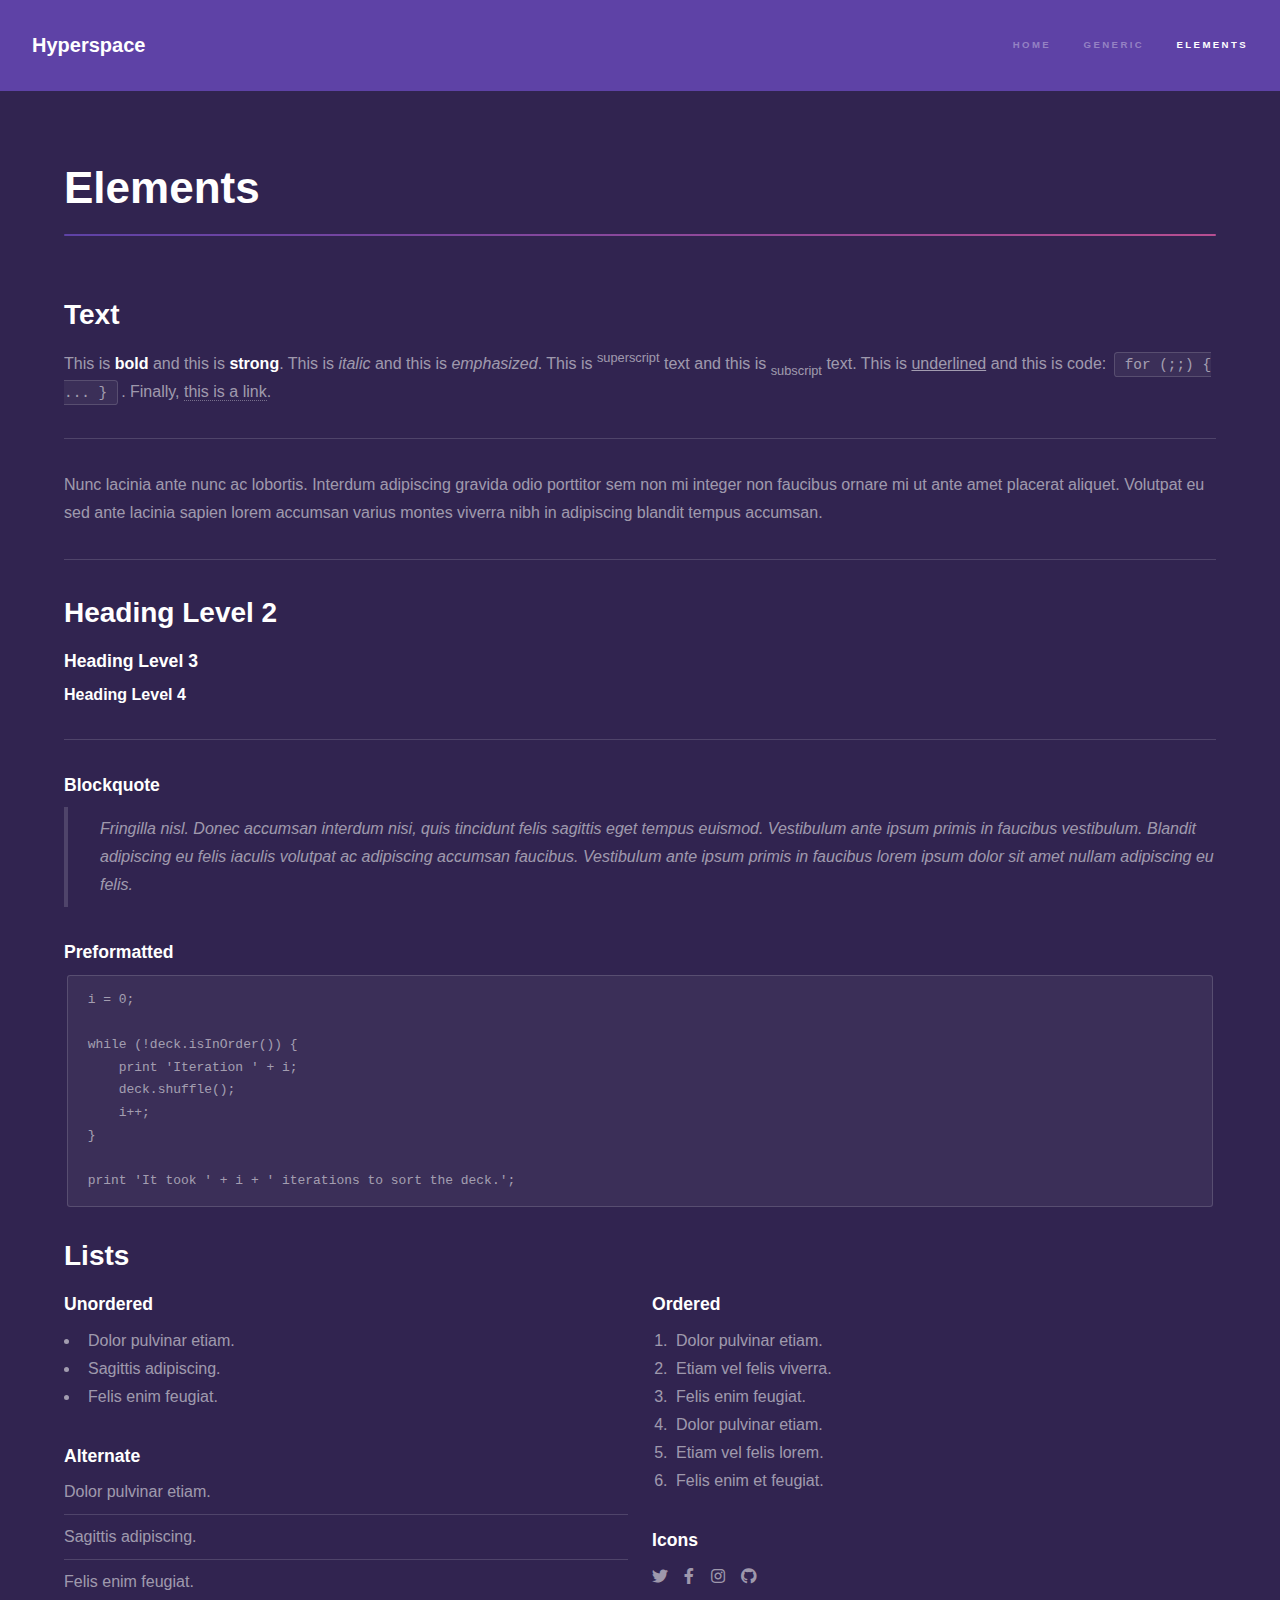
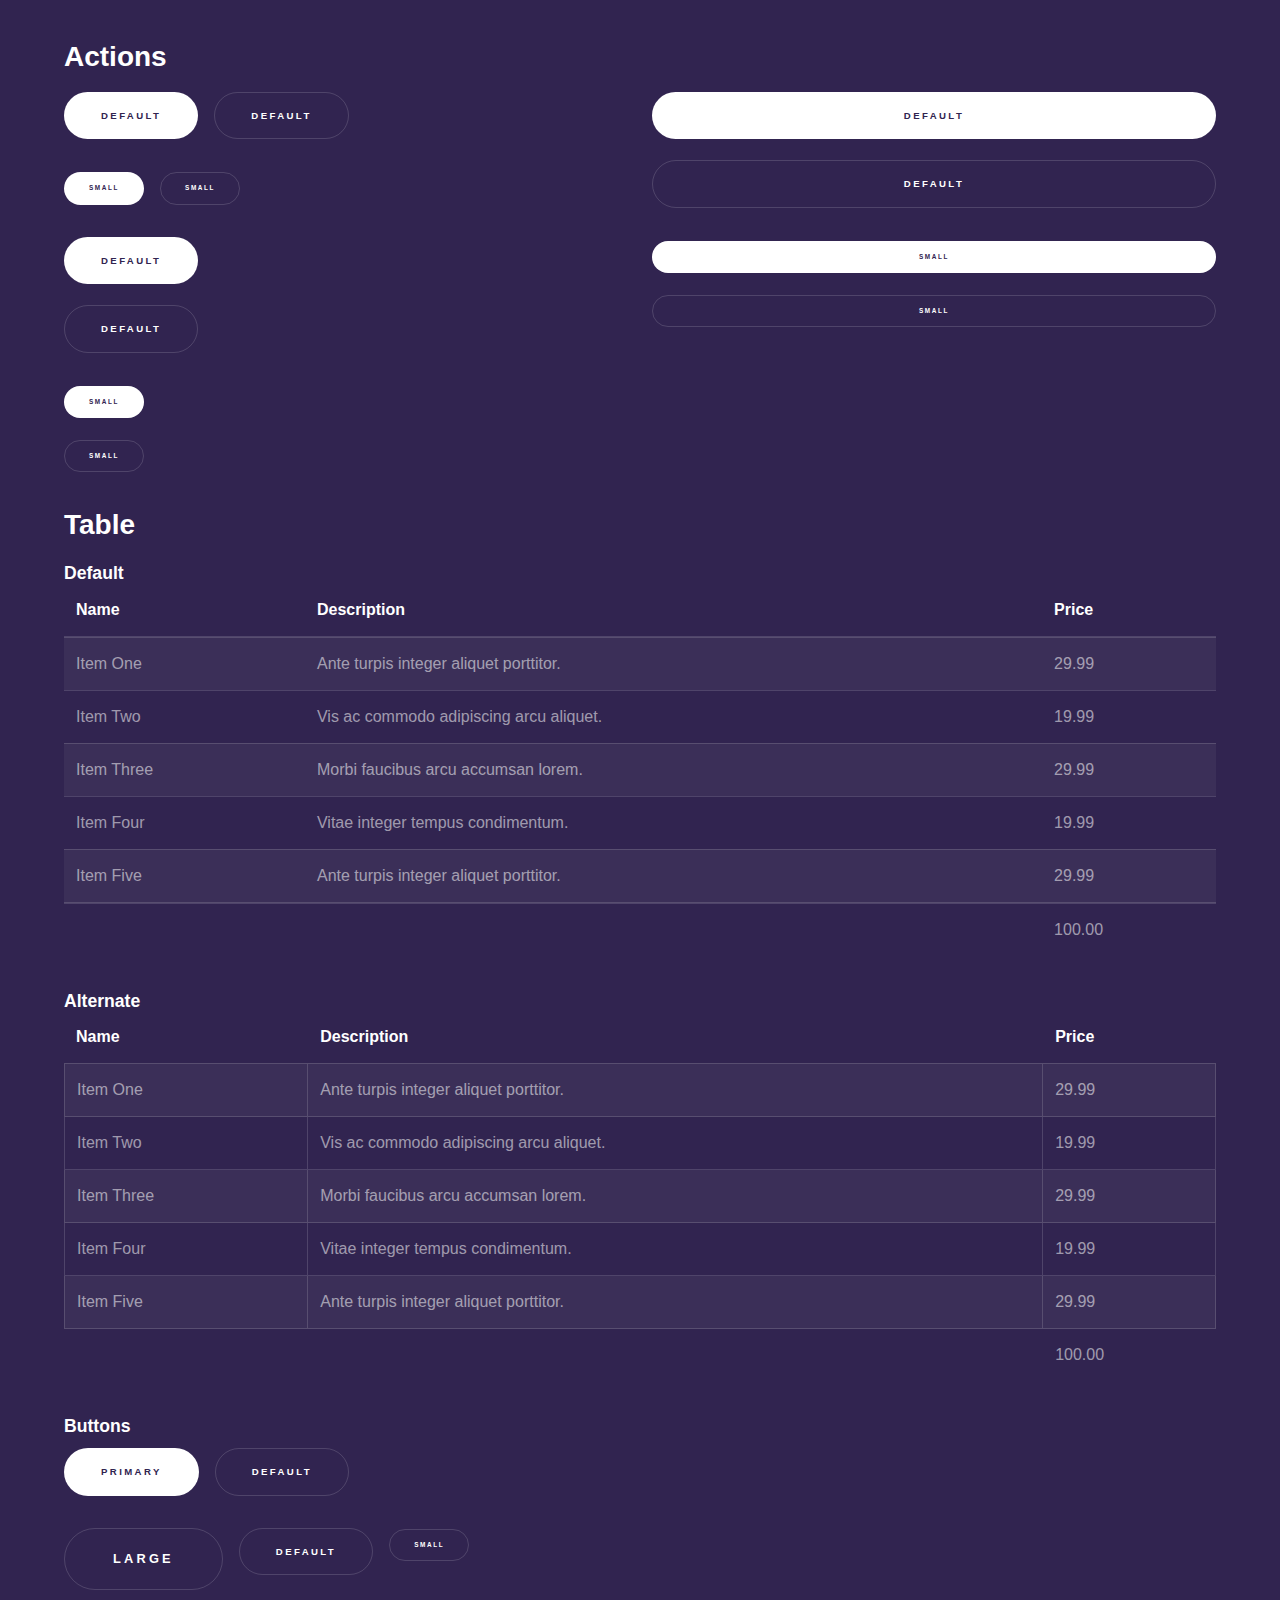
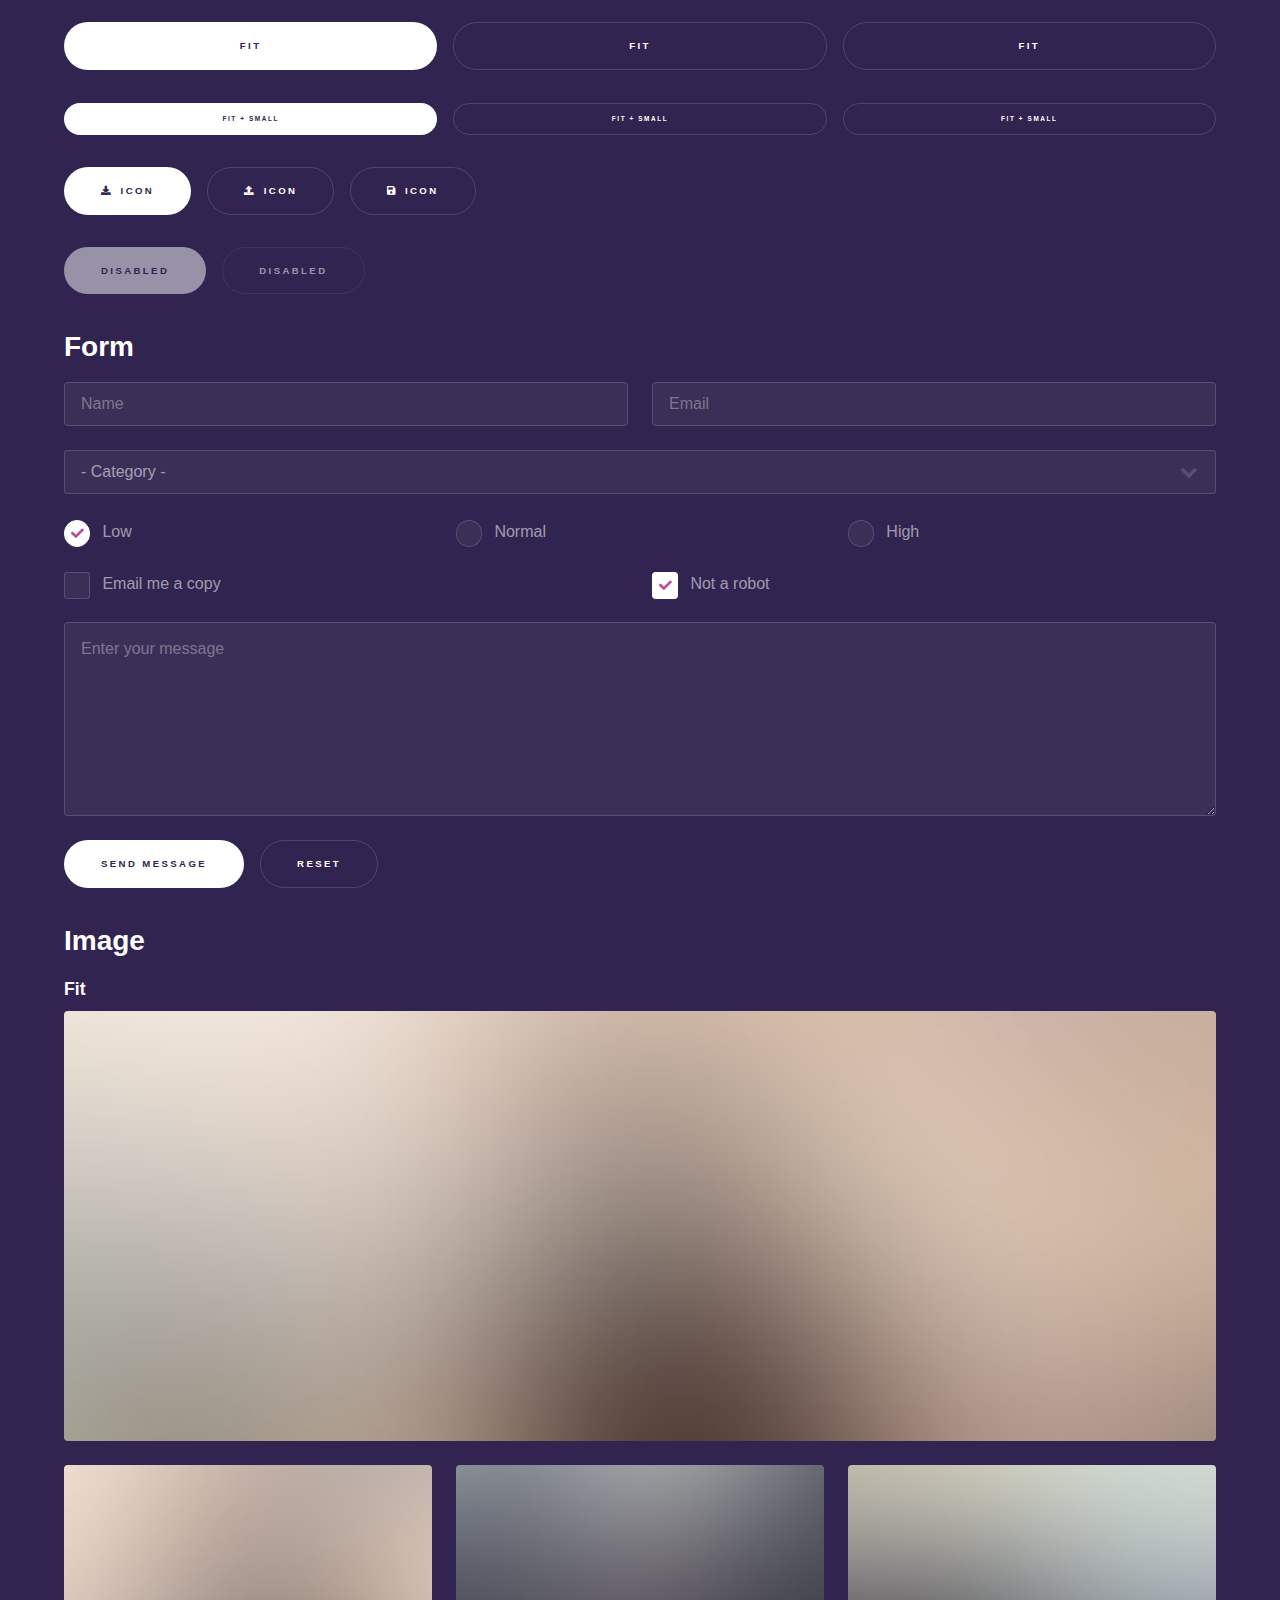
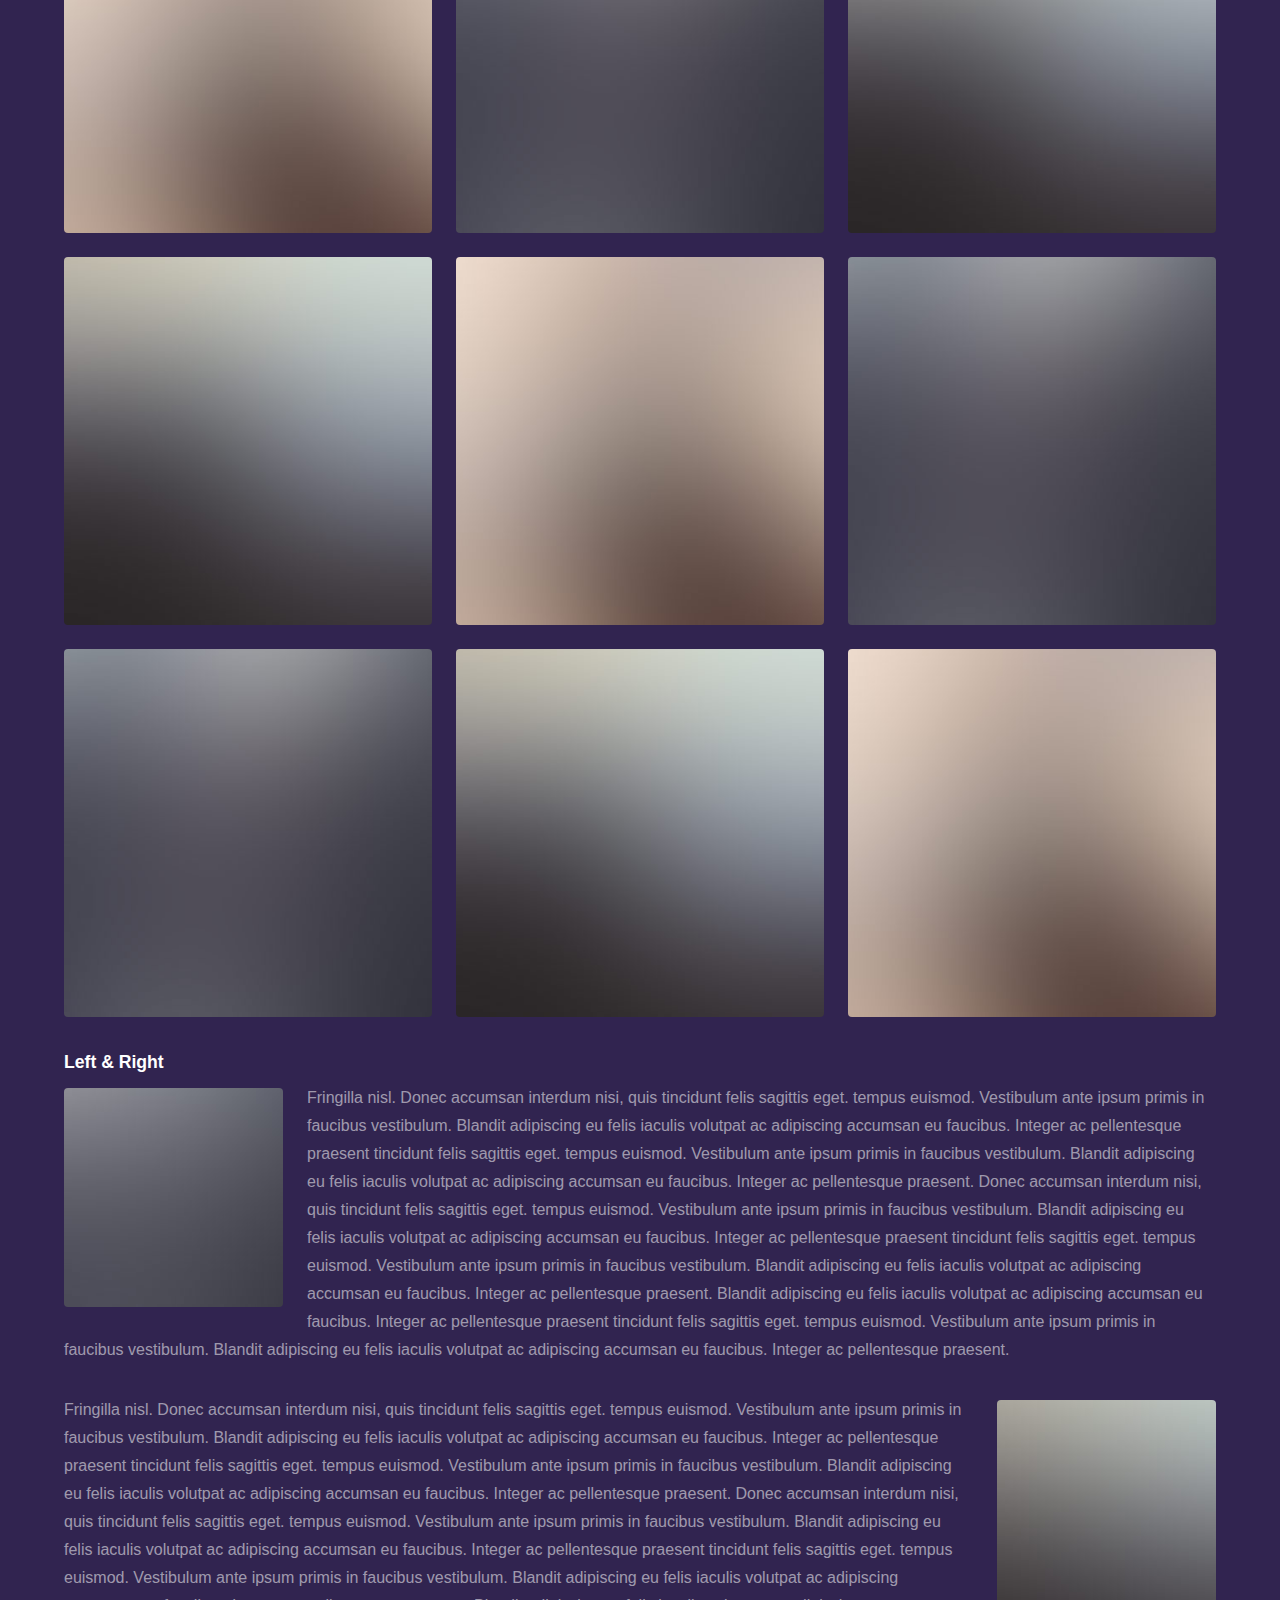
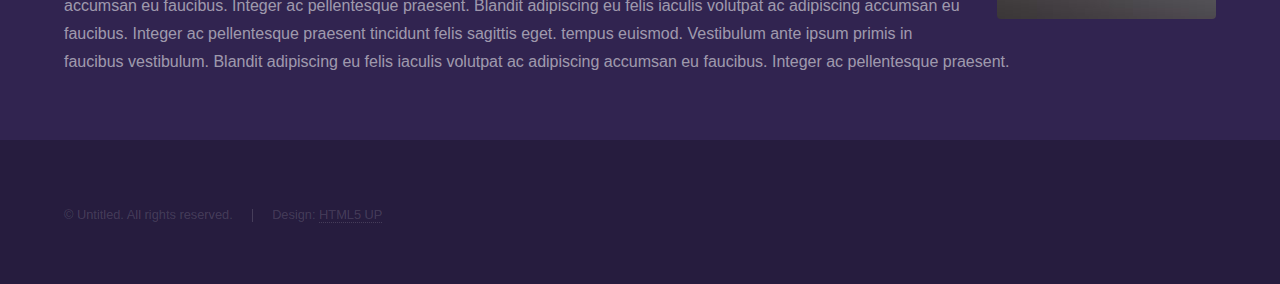
<file: elements.html>
<!DOCTYPE HTML>
<!--
	Hyperspace by HTML5 UP
	html5up.net | @ajlkn
	Free for personal and commercial use under the CCA 3.0 license (html5up.net/license)
-->
<html>
	<head>
		<title>Elements - Hyperspace by HTML5 UP</title>
		<meta charset="utf-8" />
		<meta name="viewport" content="width=device-width, initial-scale=1, user-scalable=no" />
		<link rel="stylesheet" href="assets/css/main.css" />
		<noscript><link rel="stylesheet" href="assets/css/noscript.css" /></noscript>
	</head>
	<body class="is-preload">

		<!-- Header -->
			<header id="header">
				<a href="index.html" class="title">Hyperspace</a>
				<nav>
					<ul>
						<li><a href="index.html">Home</a></li>
						<li><a href="generic.html">Generic</a></li>
						<li><a href="elements.html"  class="active">Elements</a></li>
					</ul>
				</nav>
			</header>

		<!-- Wrapper -->
			<div id="wrapper">

				<!-- Main -->
					<section id="main" class="wrapper">
						<div class="inner">
							<h1 class="major">Elements</h1>

							<!-- Text -->
								<section>
									<h2>Text</h2>
									<p>This is <b>bold</b> and this is <strong>strong</strong>. This is <i>italic</i> and this is <em>emphasized</em>.
									This is <sup>superscript</sup> text and this is <sub>subscript</sub> text.
									This is <u>underlined</u> and this is code: <code>for (;;) { ... }</code>. Finally, <a href="#">this is a link</a>.</p>
									<hr />
									<p>Nunc lacinia ante nunc ac lobortis. Interdum adipiscing gravida odio porttitor sem non mi integer non faucibus ornare mi ut ante amet placerat aliquet. Volutpat eu sed ante lacinia sapien lorem accumsan varius montes viverra nibh in adipiscing blandit tempus accumsan.</p>
									<hr />
									<h2>Heading Level 2</h2>
									<h3>Heading Level 3</h3>
									<h4>Heading Level 4</h4>
									<hr />
									<h3>Blockquote</h3>
									<blockquote>Fringilla nisl. Donec accumsan interdum nisi, quis tincidunt felis sagittis eget tempus euismod. Vestibulum ante ipsum primis in faucibus vestibulum. Blandit adipiscing eu felis iaculis volutpat ac adipiscing accumsan faucibus. Vestibulum ante ipsum primis in faucibus lorem ipsum dolor sit amet nullam adipiscing eu felis.</blockquote>
									<h3>Preformatted</h3>
									<pre><code>i = 0;

while (!deck.isInOrder()) {
    print 'Iteration ' + i;
    deck.shuffle();
    i++;
}

print 'It took ' + i + ' iterations to sort the deck.';</code></pre>
								</section>

							<!-- Lists -->
								<section>
									<h2>Lists</h2>
									<div class="row">
										<div class="col-6 col-12-medium">
											<h3>Unordered</h3>
											<ul>
												<li>Dolor pulvinar etiam.</li>
												<li>Sagittis adipiscing.</li>
												<li>Felis enim feugiat.</li>
											</ul>
											<h3>Alternate</h3>
											<ul class="alt">
												<li>Dolor pulvinar etiam.</li>
												<li>Sagittis adipiscing.</li>
												<li>Felis enim feugiat.</li>
											</ul>
										</div>
										<div class="col-6 col-12-medium">
											<h3>Ordered</h3>
											<ol>
												<li>Dolor pulvinar etiam.</li>
												<li>Etiam vel felis viverra.</li>
												<li>Felis enim feugiat.</li>
												<li>Dolor pulvinar etiam.</li>
												<li>Etiam vel felis lorem.</li>
												<li>Felis enim et feugiat.</li>
											</ol>
											<h3>Icons</h3>
											<ul class="icons">
												<li><a href="#" class="icon brands fa-twitter"><span class="label">Twitter</span></a></li>
												<li><a href="#" class="icon brands fa-facebook-f"><span class="label">Facebook</span></a></li>
												<li><a href="#" class="icon brands fa-instagram"><span class="label">Instagram</span></a></li>
												<li><a href="#" class="icon brands fa-github"><span class="label">Github</span></a></li>
											</ul>
										</div>
									</div>
									<h2>Actions</h2>
									<div class="row">
										<div class="col-6 col-12-medium">
											<ul class="actions">
												<li><a href="#" class="button primary">Default</a></li>
												<li><a href="#" class="button">Default</a></li>
											</ul>
											<ul class="actions small">
												<li><a href="#" class="button primary small">Small</a></li>
												<li><a href="#" class="button small">Small</a></li>
											</ul>
											<ul class="actions stacked">
												<li><a href="#" class="button primary">Default</a></li>
												<li><a href="#" class="button">Default</a></li>
											</ul>
											<ul class="actions stacked">
												<li><a href="#" class="button primary small">Small</a></li>
												<li><a href="#" class="button small">Small</a></li>
											</ul>
										</div>
										<div class="col-6 col-12-medium">
											<ul class="actions stacked">
												<li><a href="#" class="button primary fit">Default</a></li>
												<li><a href="#" class="button fit">Default</a></li>
											</ul>
											<ul class="actions stacked">
												<li><a href="#" class="button primary small fit">Small</a></li>
												<li><a href="#" class="button small fit">Small</a></li>
											</ul>
										</div>
									</div>
								</section>

							<!-- Table -->
								<section>
									<h2>Table</h2>
									<h3>Default</h3>
									<div class="table-wrapper">
										<table>
											<thead>
												<tr>
													<th>Name</th>
													<th>Description</th>
													<th>Price</th>
												</tr>
											</thead>
											<tbody>
												<tr>
													<td>Item One</td>
													<td>Ante turpis integer aliquet porttitor.</td>
													<td>29.99</td>
												</tr>
												<tr>
													<td>Item Two</td>
													<td>Vis ac commodo adipiscing arcu aliquet.</td>
													<td>19.99</td>
												</tr>
												<tr>
													<td>Item Three</td>
													<td> Morbi faucibus arcu accumsan lorem.</td>
													<td>29.99</td>
												</tr>
												<tr>
													<td>Item Four</td>
													<td>Vitae integer tempus condimentum.</td>
													<td>19.99</td>
												</tr>
												<tr>
													<td>Item Five</td>
													<td>Ante turpis integer aliquet porttitor.</td>
													<td>29.99</td>
												</tr>
											</tbody>
											<tfoot>
												<tr>
													<td colspan="2"></td>
													<td>100.00</td>
												</tr>
											</tfoot>
										</table>
									</div>

									<h3>Alternate</h3>
									<div class="table-wrapper">
										<table class="alt">
											<thead>
												<tr>
													<th>Name</th>
													<th>Description</th>
													<th>Price</th>
												</tr>
											</thead>
											<tbody>
												<tr>
													<td>Item One</td>
													<td>Ante turpis integer aliquet porttitor.</td>
													<td>29.99</td>
												</tr>
												<tr>
													<td>Item Two</td>
													<td>Vis ac commodo adipiscing arcu aliquet.</td>
													<td>19.99</td>
												</tr>
												<tr>
													<td>Item Three</td>
													<td> Morbi faucibus arcu accumsan lorem.</td>
													<td>29.99</td>
												</tr>
												<tr>
													<td>Item Four</td>
													<td>Vitae integer tempus condimentum.</td>
													<td>19.99</td>
												</tr>
												<tr>
													<td>Item Five</td>
													<td>Ante turpis integer aliquet porttitor.</td>
													<td>29.99</td>
												</tr>
											</tbody>
											<tfoot>
												<tr>
													<td colspan="2"></td>
													<td>100.00</td>
												</tr>
											</tfoot>
										</table>
									</div>
								</section>

							<!-- Buttons -->
								<section>
									<h3>Buttons</h3>
									<ul class="actions">
										<li><a href="#" class="button primary">Primary</a></li>
										<li><a href="#" class="button">Default</a></li>
									</ul>
									<ul class="actions">
										<li><a href="#" class="button large">Large</a></li>
										<li><a href="#" class="button">Default</a></li>
										<li><a href="#" class="button small">Small</a></li>
									</ul>
									<ul class="actions fit">
										<li><a href="#" class="button primary fit">Fit</a></li>
										<li><a href="#" class="button fit">Fit</a></li>
										<li><a href="#" class="button fit">Fit</a></li>
									</ul>
									<ul class="actions fit small">
										<li><a href="#" class="button primary fit small">Fit + Small</a></li>
										<li><a href="#" class="button fit small">Fit + Small</a></li>
										<li><a href="#" class="button fit small">Fit + Small</a></li>
									</ul>
									<ul class="actions">
										<li><a href="#" class="button primary icon solid fa-download">Icon</a></li>
										<li><a href="#" class="button icon solid fa-upload">Icon</a></li>
										<li><a href="#" class="button icon solid fa-save">Icon</a></li>
									</ul>
									<ul class="actions">
										<li><span class="button primary disabled">Disabled</span></li>
										<li><span class="button disabled">Disabled</span></li>
									</ul>
								</section>

							<!-- Form -->
								<section>
									<h2>Form</h2>
									<form method="post" action="#">
										<div class="row gtr-uniform">
											<div class="col-6 col-12-xsmall">
												<input type="text" name="demo-name" id="demo-name" value="" placeholder="Name" />
											</div>
											<div class="col-6 col-12-xsmall">
												<input type="email" name="demo-email" id="demo-email" value="" placeholder="Email" />
											</div>
											<div class="col-12">
												<select name="demo-category" id="demo-category">
													<option value="">- Category -</option>
													<option value="1">Manufacturing</option>
													<option value="1">Shipping</option>
													<option value="1">Administration</option>
													<option value="1">Human Resources</option>
												</select>
											</div>
											<div class="col-4 col-12-small">
												<input type="radio" id="demo-priority-low" name="demo-priority" checked>
												<label for="demo-priority-low">Low</label>
											</div>
											<div class="col-4 col-12-small">
												<input type="radio" id="demo-priority-normal" name="demo-priority">
												<label for="demo-priority-normal">Normal</label>
											</div>
											<div class="col-4 col-12-small">
												<input type="radio" id="demo-priority-high" name="demo-priority">
												<label for="demo-priority-high">High</label>
											</div>
											<div class="col-6 col-12-small">
												<input type="checkbox" id="demo-copy" name="demo-copy">
												<label for="demo-copy">Email me a copy</label>
											</div>
											<div class="col-6 col-12-small">
												<input type="checkbox" id="demo-human" name="demo-human" checked>
												<label for="demo-human">Not a robot</label>
											</div>
											<div class="col-12">
												<textarea name="demo-message" id="demo-message" placeholder="Enter your message" rows="6"></textarea>
											</div>
											<div class="col-12">
												<ul class="actions">
													<li><input type="submit" value="Send Message" class="primary" /></li>
													<li><input type="reset" value="Reset" /></li>
												</ul>
											</div>
										</div>
									</form>
								</section>

							<!-- Image -->
								<section>
									<h2>Image</h2>
									<h3>Fit</h3>
									<div class="box alt">
										<div class="row gtr-uniform">
											<div class="col-12"><span class="image fit"><img src="images/pic04.jpg" alt="" /></span></div>
											<div class="col-4"><span class="image fit"><img src="images/pic01.jpg" alt="" /></span></div>
											<div class="col-4"><span class="image fit"><img src="images/pic02.jpg" alt="" /></span></div>
											<div class="col-4"><span class="image fit"><img src="images/pic03.jpg" alt="" /></span></div>
											<div class="col-4"><span class="image fit"><img src="images/pic03.jpg" alt="" /></span></div>
											<div class="col-4"><span class="image fit"><img src="images/pic01.jpg" alt="" /></span></div>
											<div class="col-4"><span class="image fit"><img src="images/pic02.jpg" alt="" /></span></div>
											<div class="col-4"><span class="image fit"><img src="images/pic02.jpg" alt="" /></span></div>
											<div class="col-4"><span class="image fit"><img src="images/pic03.jpg" alt="" /></span></div>
											<div class="col-4"><span class="image fit"><img src="images/pic01.jpg" alt="" /></span></div>
										</div>
									</div>
									<h3>Left &amp; Right</h3>
									<p><span class="image left"><img src="images/pic05.jpg" alt="" /></span>Fringilla nisl. Donec accumsan interdum nisi, quis tincidunt felis sagittis eget. tempus euismod. Vestibulum ante ipsum primis in faucibus vestibulum. Blandit adipiscing eu felis iaculis volutpat ac adipiscing accumsan eu faucibus. Integer ac pellentesque praesent tincidunt felis sagittis eget. tempus euismod. Vestibulum ante ipsum primis in faucibus vestibulum. Blandit adipiscing eu felis iaculis volutpat ac adipiscing accumsan eu faucibus. Integer ac pellentesque praesent. Donec accumsan interdum nisi, quis tincidunt felis sagittis eget. tempus euismod. Vestibulum ante ipsum primis in faucibus vestibulum. Blandit adipiscing eu felis iaculis volutpat ac adipiscing accumsan eu faucibus. Integer ac pellentesque praesent tincidunt felis sagittis eget. tempus euismod. Vestibulum ante ipsum primis in faucibus vestibulum. Blandit adipiscing eu felis iaculis volutpat ac adipiscing accumsan eu faucibus. Integer ac pellentesque praesent. Blandit adipiscing eu felis iaculis volutpat ac adipiscing accumsan eu faucibus. Integer ac pellentesque praesent tincidunt felis sagittis eget. tempus euismod. Vestibulum ante ipsum primis in faucibus vestibulum. Blandit adipiscing eu felis iaculis volutpat ac adipiscing accumsan eu faucibus. Integer ac pellentesque praesent.</p>
									<p><span class="image right"><img src="images/pic06.jpg" alt="" /></span>Fringilla nisl. Donec accumsan interdum nisi, quis tincidunt felis sagittis eget. tempus euismod. Vestibulum ante ipsum primis in faucibus vestibulum. Blandit adipiscing eu felis iaculis volutpat ac adipiscing accumsan eu faucibus. Integer ac pellentesque praesent tincidunt felis sagittis eget. tempus euismod. Vestibulum ante ipsum primis in faucibus vestibulum. Blandit adipiscing eu felis iaculis volutpat ac adipiscing accumsan eu faucibus. Integer ac pellentesque praesent. Donec accumsan interdum nisi, quis tincidunt felis sagittis eget. tempus euismod. Vestibulum ante ipsum primis in faucibus vestibulum. Blandit adipiscing eu felis iaculis volutpat ac adipiscing accumsan eu faucibus. Integer ac pellentesque praesent tincidunt felis sagittis eget. tempus euismod. Vestibulum ante ipsum primis in faucibus vestibulum. Blandit adipiscing eu felis iaculis volutpat ac adipiscing accumsan eu faucibus. Integer ac pellentesque praesent. Blandit adipiscing eu felis iaculis volutpat ac adipiscing accumsan eu faucibus. Integer ac pellentesque praesent tincidunt felis sagittis eget. tempus euismod. Vestibulum ante ipsum primis in faucibus vestibulum. Blandit adipiscing eu felis iaculis volutpat ac adipiscing accumsan eu faucibus. Integer ac pellentesque praesent.</p>
								</section>

						</div>
					</section>

			</div>

		<!-- Footer -->
			<footer id="footer" class="wrapper alt">
				<div class="inner">
					<ul class="menu">
						<li>&copy; Untitled. All rights reserved.</li><li>Design: <a href="http://html5up.net">HTML5 UP</a></li>
					</ul>
				</div>
			</footer>

		<!-- Scripts -->
			<script src="assets/js/jquery.min.js"></script>
			<script src="assets/js/jquery.scrollex.min.js"></script>
			<script src="assets/js/jquery.scrolly.min.js"></script>
			<script src="assets/js/browser.min.js"></script>
			<script src="assets/js/breakpoints.min.js"></script>
			<script src="assets/js/util.js"></script>
			<script src="assets/js/main.js"></script>

	</body>
</html>
</file>
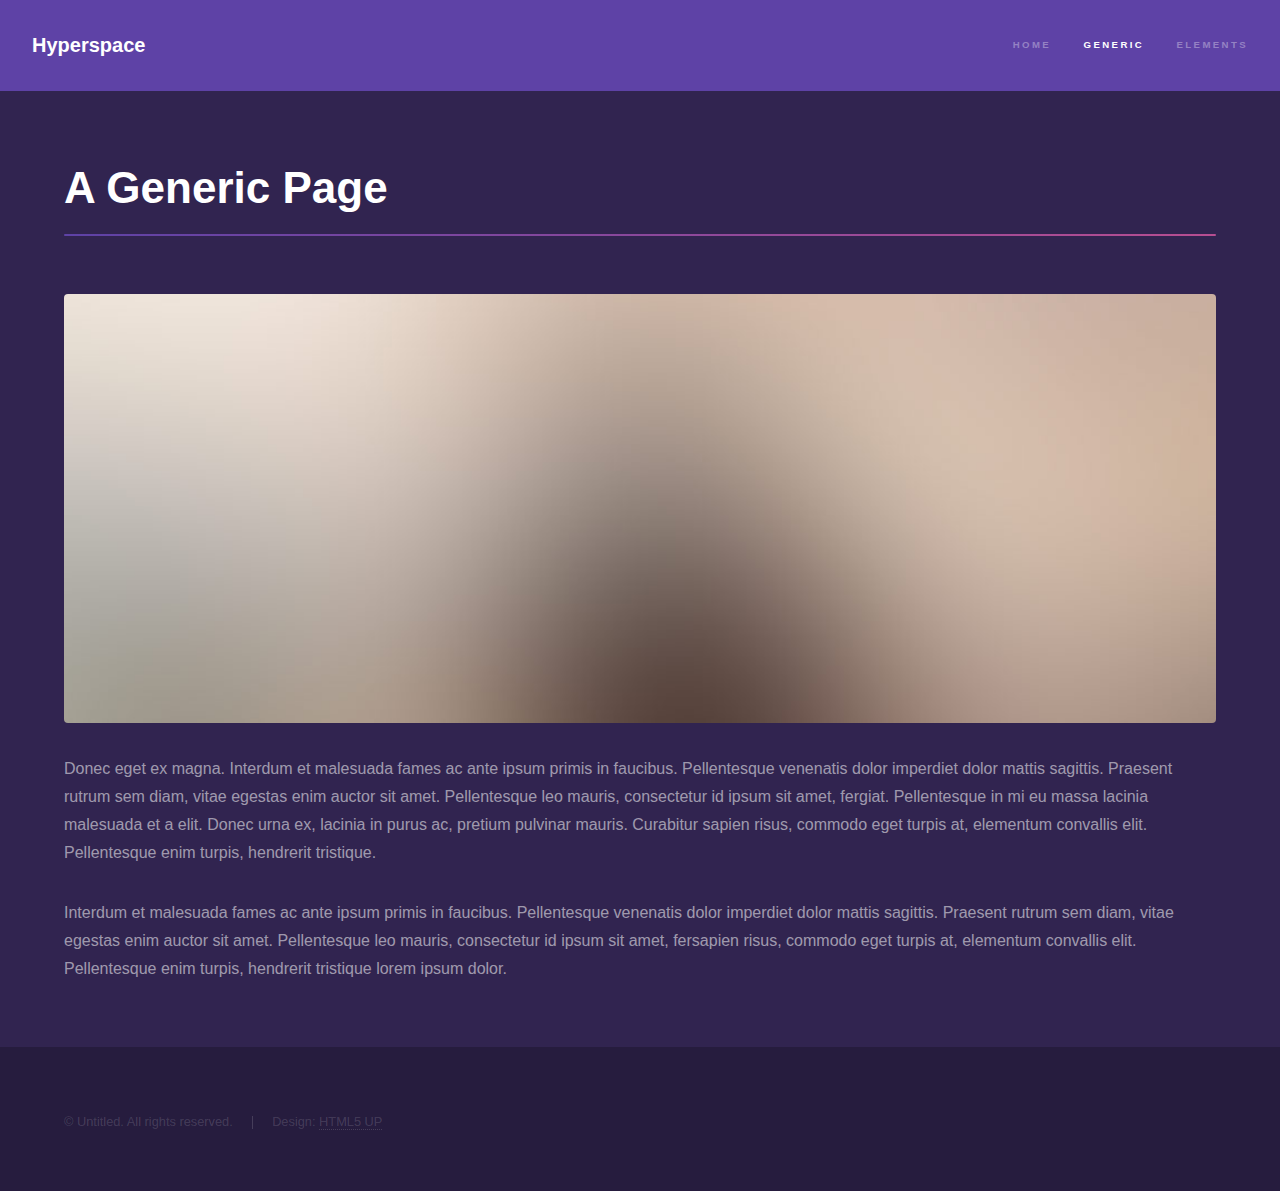
<file: generic.html>
<!DOCTYPE HTML>
<!--
	Hyperspace by HTML5 UP
	html5up.net | @ajlkn
	Free for personal and commercial use under the CCA 3.0 license (html5up.net/license)
-->
<html>
	<head>
		<title>Anmols Portfolio</title>
		<meta charset="utf-8" />
		<meta name="viewport" content="width=device-width, initial-scale=1, user-scalable=no" />
		<link rel="stylesheet" href="assets/css/main.css" />
		<noscript><link rel="stylesheet" href="assets/css/noscript.css" /></noscript>
	</head>
	<body class="is-preload">

		<!-- Header -->
			<header id="header">
				<a href="index.html" class="title">Hyperspace</a>
				<nav>
					<ul>
						<li><a href="index.html">Home</a></li>
						<li><a href="generic.html" class="active">Generic</a></li>
						<li><a href="elements.html">Elements</a></li>
					</ul>
				</nav>
			</header>

		<!-- Wrapper -->
			<div id="wrapper">

				<!-- Main -->
					<section id="main" class="wrapper">
						<div class="inner">
							<h1 class="major">A Generic Page</h1>
							<span class="image fit"><img src="images/pic04.jpg" alt="" /></span>
							<p>Donec eget ex magna. Interdum et malesuada fames ac ante ipsum primis in faucibus. Pellentesque venenatis dolor imperdiet dolor mattis sagittis. Praesent rutrum sem diam, vitae egestas enim auctor sit amet. Pellentesque leo mauris, consectetur id ipsum sit amet, fergiat. Pellentesque in mi eu massa lacinia malesuada et a elit. Donec urna ex, lacinia in purus ac, pretium pulvinar mauris. Curabitur sapien risus, commodo eget turpis at, elementum convallis elit. Pellentesque enim turpis, hendrerit tristique.</p>
							<p>Interdum et malesuada fames ac ante ipsum primis in faucibus. Pellentesque venenatis dolor imperdiet dolor mattis sagittis. Praesent rutrum sem diam, vitae egestas enim auctor sit amet. Pellentesque leo mauris, consectetur id ipsum sit amet, fersapien risus, commodo eget turpis at, elementum convallis elit. Pellentesque enim turpis, hendrerit tristique lorem ipsum dolor.</p>
						</div>
					</section>

			</div>

		<!-- Footer -->
			<footer id="footer" class="wrapper alt">
				<div class="inner">
					<ul class="menu">
						<li>&copy; Untitled. All rights reserved.</li><li>Design: <a href="http://html5up.net">HTML5 UP</a></li>
					</ul>
				</div>
			</footer>

		<!-- Scripts -->
			<script src="assets/js/jquery.min.js"></script>
			<script src="assets/js/jquery.scrollex.min.js"></script>
			<script src="assets/js/jquery.scrolly.min.js"></script>
			<script src="assets/js/browser.min.js"></script>
			<script src="assets/js/breakpoints.min.js"></script>
			<script src="assets/js/util.js"></script>
			<script src="assets/js/main.js"></script>

	</body>
</html>
</file>
<file: assets/css/noscript.css>
/*
	Hyperspace by HTML5 UP
	html5up.net | @ajlkn
	Free for personal and commercial use under the CCA 3.0 license (html5up.net/license)
*/

/* Spotlights */

	.spotlights > section > .image:before {
		opacity: 0 !important;
	}

	.spotlights > section > .content > .inner {
		-moz-transform: none !important;
		-webkit-transform: none !important;
		-ms-transform: none !important;
		transform: none !important;
		opacity: 1 !important;
	}

/* Wrapper */

	.wrapper > .inner {
		opacity: 1 !important;
		-moz-transform: none !important;
		-webkit-transform: none !important;
		-ms-transform: none !important;
		transform: none !important;
	}

/* Sidebar */

	#sidebar > .inner {
		opacity: 1 !important;
	}

	#sidebar nav > ul > li {
		-moz-transform: none !important;
		-webkit-transform: none !important;
		-ms-transform: none !important;
		transform: none !important;
		opacity: 1 !important;
	}
</file>
<file: assets/css/main.css>
@import url(fontawesome-all.min.css);

/*
	Hyperspace by HTML5 UP
	html5up.net | @ajlkn
	Free for personal and commercial use under the CCA 3.0 license (html5up.net/license)
*/

html, body, div, span, applet, object,
iframe, h1, h2, h3, h4, h5, h6, p, blockquote,
pre, a, abbr, acronym, address, big, cite,
code, del, dfn, em, img, ins, kbd, q, s, samp,
small, strike, strong, sub, sup, tt, var, b,
u, i, center, dl, dt, dd, ol, ul, li, fieldset,
form, label, legend, table, caption, tbody,
tfoot, thead, tr, th, td, article, aside,
canvas, details, embed, figure, figcaption,
footer, header, hgroup, menu, nav, output, ruby,
section, summary, time, mark, audio, video {
	margin: 0;
	padding: 0;
	border: 0;
	font-size: 100%;
	font: inherit;
	vertical-align: baseline;}

article, aside, details, figcaption, figure,
footer, header, hgroup, menu, nav, section {
	display: block;}

body {
	line-height: 1;
}

ol, ul {
	list-style: none;
}

blockquote, q {
	quotes: none;
}

	blockquote:before, blockquote:after, q:before, q:after {
		content: '';
		content: none;
	}

table {
	border-collapse: collapse;
	border-spacing: 0;
}

body {
	-webkit-text-size-adjust: none;
}

mark {
	background-color: transparent;
	color: inherit;
}

input::-moz-focus-inner {
	border: 0;
	padding: 0;
}

input, select, textarea {
	-moz-appearance: none;
	-webkit-appearance: none;
	-ms-appearance: none;
	appearance: none;
}

/* Basic */

	@-ms-viewport {
		width: device-width;
	}

	body {
		-ms-overflow-style: scrollbar;
	}

	@media screen and (max-width: 480px) {

		html, body {
			min-width: 320px;
		}

	}

	html {
		box-sizing: border-box;
	}

	*, *:before, *:after {
		box-sizing: inherit;
	}

	body {
		background: #312450;
	}

		body.is-preload *, body.is-preload *:before, body.is-preload *:after {
			-moz-animation: none !important;
			-webkit-animation: none !important;
			-ms-animation: none !important;
			animation: none !important;
			-moz-transition: none !important;
			-webkit-transition: none !important;
			-ms-transition: none !important;
			transition: none !important;
		}

/* Type */

	body, input, select, textarea {
		color: rgba(255, 255, 255, 0.55);
		font-family: Arial, Helvetica, sans-serif;
		font-size: 16.5pt;
		font-weight: normal;
		line-height: 1.75;
	}

		@media screen and (max-width: 1680px) {

			body, input, select, textarea {
				font-size: 13pt;
			}

		}

		@media screen and (max-width: 1280px) {

			body, input, select, textarea {
				font-size: 12pt;
			}

		}

		@media screen and (max-width: 360px) {

			body, input, select, textarea {
				font-size: 11pt;
			}

		}

	a {
		-moz-transition: color 0.2s ease, border-bottom-color 0.2s ease;
		-webkit-transition: color 0.2s ease, border-bottom-color 0.2s ease;
		-ms-transition: color 0.2s ease, border-bottom-color 0.2s ease;
		transition: color 0.2s ease, border-bottom-color 0.2s ease;
		border-bottom: dotted 1px rgba(255, 255, 255, 0.35);
		color: inherit;
		text-decoration: none;
	}

		a:hover {
			border-bottom-color: transparent;
			color: #ffffff;
		}

	strong, b {
		color: #ffffff;
		font-weight: bold;
	}

	em, i {
		font-style: italic;
	}

	p {
		margin: 0 0 2em 0;
	}

	h1, h2, h3, h4, h5, h6 {
		color: #ffffff;
		font-weight: bold;
		line-height: 1.5;
		margin: 0 0 0.5em 0;
	}

		h1 a, h2 a, h3 a, h4 a, h5 a, h6 a {
			color: inherit;
			text-decoration: none;
		}

	h1 {
		font-size: 2.75em;
	}

		h1.major {
			margin: 0 0 1.3em 0;
			position: relative;
			padding-bottom: 0.35em;
		}

			h1.major:after {
				background-image: -moz-linear-gradient(to right, #5e42a6, #b74e91);
				background-image: -webkit-linear-gradient(to right, #5e42a6, #b74e91);
				background-image: -ms-linear-gradient(to right, #5e42a6, #b74e91);
				background-image: linear-gradient(to right, #5e42a6, #b74e91);
				-moz-transition: max-width 0.2s ease;
				-webkit-transition: max-width 0.2s ease;
				-ms-transition: max-width 0.2s ease;
				transition: max-width 0.2s ease;
				border-radius: 0.2em;
				bottom: 0;
				content: '';
				height: 0.05em;
				position: absolute;
				right: 0;
				width: 100%;
			}

	h2 {
		font-size: 1.75em;
	}

	h3 {
		font-size: 1.1em;
	}

	h4 {
		font-size: 1em;
	}

	h5 {
		font-size: 0.8em;
	}

	h6 {
		font-size: 0.6em;
	}

	@media screen and (max-width: 736px) {

		h1 {
			font-size: 2em;
		}

		h2 {
			font-size: 1.25em;
		}

		h3 {
			font-size: 1em;
		}

		h4 {
			font-size: 0.8em;
		}

		h5 {
			font-size: 0.6em;
		}

		h6 {
			font-size: 0.6em;
		}

	}

	sub {
		font-size: 0.8em;
		position: relative;
		top: 0.5em;
	}

	sup {
		font-size: 0.8em;
		position: relative;
		top: -0.5em;
	}

	blockquote {
		border-left: solid 4px rgba(255, 255, 255, 0.15);
		font-style: italic;
		margin: 0 0 2em 0;
		padding: 0.5em 0 0.5em 2em;
	}

	code {
		background: rgba(255, 255, 255, 0.05);
		border-radius: 0.25em;
		border: solid 1px rgba(255, 255, 255, 0.15);
		font-family: "Courier New", monospace;
		font-size: 0.9em;
		margin: 0 0.25em;
		padding: 0.25em 0.65em;
	}

	pre {
		-webkit-overflow-scrolling: touch;
		font-family: "Courier New", monospace;
		font-size: 0.9em;
		margin: 0 0 2em 0;
	}

		pre code {
			display: block;
			line-height: 1.75em;
			padding: 1em 1.5em;
			overflow-x: auto;
		}

	hr {
		border: 0;
		border-bottom: solid 1px rgba(255, 255, 255, 0.15);
		margin: 2em 0;
	}

		hr.major {
			margin: 3em 0;
		}

	.align-left {
		text-align: left;
	}

	.align-center {
		text-align: center;
	}

	.align-right {
		text-align: right;
	}

/* Row */

	.row {
		display: flex;
		flex-wrap: wrap;
		box-sizing: border-box;
		align-items: stretch;
	}

		.row > * {
			box-sizing: border-box;
		}

		.row.gtr-uniform > * > :last-child {
			margin-bottom: 0;
		}

		.row.aln-left {
			justify-content: flex-start;
		}

		.row.aln-center {
			justify-content: center;
		}

		.row.aln-right {
			justify-content: flex-end;
		}

		.row.aln-top {
			align-items: flex-start;
		}

		.row.aln-middle {
			align-items: center;
		}

		.row.aln-bottom {
			align-items: flex-end;
		}

		.row > .imp {
			order: -1;
		}

		.row > .col-1 {
			width: 8.33333%;
		}

		.row > .off-1 {
			margin-left: 8.33333%;
		}

		.row > .col-2 {
			width: 16.66667%;
		}

		.row > .off-2 {
			margin-left: 16.66667%;
		}

		.row > .col-3 {
			width: 25%;
		}

		.row > .off-3 {
			margin-left: 25%;
		}

		.row > .col-4 {
			width: 33.33333%;
		}

		.row > .off-4 {
			margin-left: 33.33333%;
		}

		.row > .col-5 {
			width: 41.66667%;
		}

		.row > .off-5 {
			margin-left: 41.66667%;
		}

		.row > .col-6 {
			width: 50%;
		}

		.row > .off-6 {
			margin-left: 50%;
		}

		.row > .col-7 {
			width: 58.33333%;
		}

		.row > .off-7 {
			margin-left: 58.33333%;
		}

		.row > .col-8 {
			width: 66.66667%;
		}

		.row > .off-8 {
			margin-left: 66.66667%;
		}

		.row > .col-9 {
			width: 75%;
		}

		.row > .off-9 {
			margin-left: 75%;
		}

		.row > .col-10 {
			width: 83.33333%;
		}

		.row > .off-10 {
			margin-left: 83.33333%;
		}

		.row > .col-11 {
			width: 91.66667%;
		}

		.row > .off-11 {
			margin-left: 91.66667%;
		}

		.row > .col-12 {
			width: 100%;
		}

		.row > .off-12 {
			margin-left: 100%;
		}

		.row.gtr-0 {
			margin-top: 0;
			margin-left: 0em;
		}

			.row.gtr-0 > * {
				padding: 0 0 0 0em;
			}

			.row.gtr-0.gtr-uniform {
				margin-top: 0em;
			}

				.row.gtr-0.gtr-uniform > * {
					padding-top: 0em;
				}

		.row.gtr-25 {
			margin-top: 0;
			margin-left: -0.375em;
		}

			.row.gtr-25 > * {
				padding: 0 0 0 0.375em;
			}

			.row.gtr-25.gtr-uniform {
				margin-top: -0.375em;
			}

				.row.gtr-25.gtr-uniform > * {
					padding-top: 0.375em;
				}

		.row.gtr-50 {
			margin-top: 0;
			margin-left: -0.75em;
		}

			.row.gtr-50 > * {
				padding: 0 0 0 0.75em;
			}

			.row.gtr-50.gtr-uniform {
				margin-top: -0.75em;
			}

				.row.gtr-50.gtr-uniform > * {
					padding-top: 0.75em;
				}

		.row {
			margin-top: 0;
			margin-left: -1.5em;
		}

			.row > * {
				padding: 0 0 0 1.5em;
			}

			.row.gtr-uniform {
				margin-top: -1.5em;
			}

				.row.gtr-uniform > * {
					padding-top: 1.5em;
				}

		.row.gtr-150 {
			margin-top: 0;
			margin-left: -2.25em;
		}

			.row.gtr-150 > * {
				padding: 0 0 0 2.25em;
			}

			.row.gtr-150.gtr-uniform {
				margin-top: -2.25em;
			}

				.row.gtr-150.gtr-uniform > * {
					padding-top: 2.25em;
				}

		.row.gtr-200 {
			margin-top: 0;
			margin-left: -3em;
		}

			.row.gtr-200 > * {
				padding: 0 0 0 3em;
			}

			.row.gtr-200.gtr-uniform {
				margin-top: -3em;
			}

				.row.gtr-200.gtr-uniform > * {
					padding-top: 3em;
				}

		@media screen and (max-width: 1680px) {

			.row {
				display: flex;
				flex-wrap: wrap;
				box-sizing: border-box;
				align-items: stretch;
			}

				.row > * {
					box-sizing: border-box;
				}

				.row.gtr-uniform > * > :last-child {
					margin-bottom: 0;
				}

				.row.aln-left {
					justify-content: flex-start;
				}

				.row.aln-center {
					justify-content: center;
				}

				.row.aln-right {
					justify-content: flex-end;
				}

				.row.aln-top {
					align-items: flex-start;
				}

				.row.aln-middle {
					align-items: center;
				}

				.row.aln-bottom {
					align-items: flex-end;
				}

				.row > .imp-xlarge {
					order: -1;
				}

				.row > .col-1-xlarge {
					width: 8.33333%;
				}

				.row > .off-1-xlarge {
					margin-left: 8.33333%;
				}

				.row > .col-2-xlarge {
					width: 16.66667%;
				}

				.row > .off-2-xlarge {
					margin-left: 16.66667%;
				}

				.row > .col-3-xlarge {
					width: 25%;
				}

				.row > .off-3-xlarge {
					margin-left: 25%;
				}

				.row > .col-4-xlarge {
					width: 33.33333%;
				}

				.row > .off-4-xlarge {
					margin-left: 33.33333%;
				}

				.row > .col-5-xlarge {
					width: 41.66667%;
				}

				.row > .off-5-xlarge {
					margin-left: 41.66667%;
				}

				.row > .col-6-xlarge {
					width: 50%;
				}

				.row > .off-6-xlarge {
					margin-left: 50%;
				}

				.row > .col-7-xlarge {
					width: 58.33333%;
				}

				.row > .off-7-xlarge {
					margin-left: 58.33333%;
				}

				.row > .col-8-xlarge {
					width: 66.66667%;
				}

				.row > .off-8-xlarge {
					margin-left: 66.66667%;
				}

				.row > .col-9-xlarge {
					width: 75%;
				}

				.row > .off-9-xlarge {
					margin-left: 75%;
				}

				.row > .col-10-xlarge {
					width: 83.33333%;
				}

				.row > .off-10-xlarge {
					margin-left: 83.33333%;
				}

				.row > .col-11-xlarge {
					width: 91.66667%;
				}

				.row > .off-11-xlarge {
					margin-left: 91.66667%;
				}

				.row > .col-12-xlarge {
					width: 100%;
				}

				.row > .off-12-xlarge {
					margin-left: 100%;
				}

				.row.gtr-0 {
					margin-top: 0;
					margin-left: 0em;
				}

					.row.gtr-0 > * {
						padding: 0 0 0 0em;
					}

					.row.gtr-0.gtr-uniform {
						margin-top: 0em;
					}

						.row.gtr-0.gtr-uniform > * {
							padding-top: 0em;
						}

				.row.gtr-25 {
					margin-top: 0;
					margin-left: -0.375em;
				}

					.row.gtr-25 > * {
						padding: 0 0 0 0.375em;
					}

					.row.gtr-25.gtr-uniform {
						margin-top: -0.375em;
					}

						.row.gtr-25.gtr-uniform > * {
							padding-top: 0.375em;
						}

				.row.gtr-50 {
					margin-top: 0;
					margin-left: -0.75em;
				}

					.row.gtr-50 > * {
						padding: 0 0 0 0.75em;
					}

					.row.gtr-50.gtr-uniform {
						margin-top: -0.75em;
					}

						.row.gtr-50.gtr-uniform > * {
							padding-top: 0.75em;
						}

				.row {
					margin-top: 0;
					margin-left: -1.5em;
				}

					.row > * {
						padding: 0 0 0 1.5em;
					}

					.row.gtr-uniform {
						margin-top: -1.5em;
					}

						.row.gtr-uniform > * {
							padding-top: 1.5em;
						}

				.row.gtr-150 {
					margin-top: 0;
					margin-left: -2.25em;
				}

					.row.gtr-150 > * {
						padding: 0 0 0 2.25em;
					}

					.row.gtr-150.gtr-uniform {
						margin-top: -2.25em;
					}

						.row.gtr-150.gtr-uniform > * {
							padding-top: 2.25em;
						}

				.row.gtr-200 {
					margin-top: 0;
					margin-left: -3em;
				}

					.row.gtr-200 > * {
						padding: 0 0 0 3em;
					}

					.row.gtr-200.gtr-uniform {
						margin-top: -3em;
					}

						.row.gtr-200.gtr-uniform > * {
							padding-top: 3em;
						}

		}

		@media screen and (max-width: 1280px) {

			.row {
				display: flex;
				flex-wrap: wrap;
				box-sizing: border-box;
				align-items: stretch;
			}

				.row > * {
					box-sizing: border-box;
				}

				.row.gtr-uniform > * > :last-child {
					margin-bottom: 0;
				}

				.row.aln-left {
					justify-content: flex-start;
				}

				.row.aln-center {
					justify-content: center;
				}

				.row.aln-right {
					justify-content: flex-end;
				}

				.row.aln-top {
					align-items: flex-start;
				}

				.row.aln-middle {
					align-items: center;
				}

				.row.aln-bottom {
					align-items: flex-end;
				}

				.row > .imp-large {
					order: -1;
				}

				.row > .col-1-large {
					width: 8.33333%;
				}

				.row > .off-1-large {
					margin-left: 8.33333%;
				}

				.row > .col-2-large {
					width: 16.66667%;
				}

				.row > .off-2-large {
					margin-left: 16.66667%;
				}

				.row > .col-3-large {
					width: 25%;
				}

				.row > .off-3-large {
					margin-left: 25%;
				}

				.row > .col-4-large {
					width: 33.33333%;
				}

				.row > .off-4-large {
					margin-left: 33.33333%;
				}

				.row > .col-5-large {
					width: 41.66667%;
				}

				.row > .off-5-large {
					margin-left: 41.66667%;
				}

				.row > .col-6-large {
					width: 50%;
				}

				.row > .off-6-large {
					margin-left: 50%;
				}

				.row > .col-7-large {
					width: 58.33333%;
				}

				.row > .off-7-large {
					margin-left: 58.33333%;
				}

				.row > .col-8-large {
					width: 66.66667%;
				}

				.row > .off-8-large {
					margin-left: 66.66667%;
				}

				.row > .col-9-large {
					width: 75%;
				}

				.row > .off-9-large {
					margin-left: 75%;
				}

				.row > .col-10-large {
					width: 83.33333%;
				}

				.row > .off-10-large {
					margin-left: 83.33333%;
				}

				.row > .col-11-large {
					width: 91.66667%;
				}

				.row > .off-11-large {
					margin-left: 91.66667%;
				}

				.row > .col-12-large {
					width: 100%;
				}

				.row > .off-12-large {
					margin-left: 100%;
				}

				.row.gtr-0 {
					margin-top: 0;
					margin-left: 0em;
				}

					.row.gtr-0 > * {
						padding: 0 0 0 0em;
					}

					.row.gtr-0.gtr-uniform {
						margin-top: 0em;
					}

						.row.gtr-0.gtr-uniform > * {
							padding-top: 0em;
						}

				.row.gtr-25 {
					margin-top: 0;
					margin-left: -0.375em;
				}

					.row.gtr-25 > * {
						padding: 0 0 0 0.375em;
					}

					.row.gtr-25.gtr-uniform {
						margin-top: -0.375em;
					}

						.row.gtr-25.gtr-uniform > * {
							padding-top: 0.375em;
						}

				.row.gtr-50 {
					margin-top: 0;
					margin-left: -0.75em;
				}

					.row.gtr-50 > * {
						padding: 0 0 0 0.75em;
					}

					.row.gtr-50.gtr-uniform {
						margin-top: -0.75em;
					}

						.row.gtr-50.gtr-uniform > * {
							padding-top: 0.75em;
						}

				.row {
					margin-top: 0;
					margin-left: -1.5em;
				}

					.row > * {
						padding: 0 0 0 1.5em;
					}

					.row.gtr-uniform {
						margin-top: -1.5em;
					}

						.row.gtr-uniform > * {
							padding-top: 1.5em;
						}

				.row.gtr-150 {
					margin-top: 0;
					margin-left: -2.25em;
				}

					.row.gtr-150 > * {
						padding: 0 0 0 2.25em;
					}

					.row.gtr-150.gtr-uniform {
						margin-top: -2.25em;
					}

						.row.gtr-150.gtr-uniform > * {
							padding-top: 2.25em;
						}

				.row.gtr-200 {
					margin-top: 0;
					margin-left: -3em;
				}

					.row.gtr-200 > * {
						padding: 0 0 0 3em;
					}

					.row.gtr-200.gtr-uniform {
						margin-top: -3em;
					}

						.row.gtr-200.gtr-uniform > * {
							padding-top: 3em;
						}

		}

		@media screen and (max-width: 980px) {

			.row {
				display: flex;
				flex-wrap: wrap;
				box-sizing: border-box;
				align-items: stretch;
			}

				.row > * {
					box-sizing: border-box;
				}

				.row.gtr-uniform > * > :last-child {
					margin-bottom: 0;
				}

				.row.aln-left {
					justify-content: flex-start;
				}

				.row.aln-center {
					justify-content: center;
				}

				.row.aln-right {
					justify-content: flex-end;
				}

				.row.aln-top {
					align-items: flex-start;
				}

				.row.aln-middle {
					align-items: center;
				}

				.row.aln-bottom {
					align-items: flex-end;
				}

				.row > .imp-medium {
					order: -1;
				}

				.row > .col-1-medium {
					width: 8.33333%;
				}

				.row > .off-1-medium {
					margin-left: 8.33333%;
				}

				.row > .col-2-medium {
					width: 16.66667%;
				}

				.row > .off-2-medium {
					margin-left: 16.66667%;
				}

				.row > .col-3-medium {
					width: 25%;
				}

				.row > .off-3-medium {
					margin-left: 25%;
				}

				.row > .col-4-medium {
					width: 33.33333%;
				}

				.row > .off-4-medium {
					margin-left: 33.33333%;
				}

				.row > .col-5-medium {
					width: 41.66667%;
				}

				.row > .off-5-medium {
					margin-left: 41.66667%;
				}

				.row > .col-6-medium {
					width: 50%;
				}

				.row > .off-6-medium {
					margin-left: 50%;
				}

				.row > .col-7-medium {
					width: 58.33333%;
				}

				.row > .off-7-medium {
					margin-left: 58.33333%;
				}

				.row > .col-8-medium {
					width: 66.66667%;
				}

				.row > .off-8-medium {
					margin-left: 66.66667%;
				}

				.row > .col-9-medium {
					width: 75%;
				}

				.row > .off-9-medium {
					margin-left: 75%;
				}

				.row > .col-10-medium {
					width: 83.33333%;
				}

				.row > .off-10-medium {
					margin-left: 83.33333%;
				}

				.row > .col-11-medium {
					width: 91.66667%;
				}

				.row > .off-11-medium {
					margin-left: 91.66667%;
				}

				.row > .col-12-medium {
					width: 100%;
				}

				.row > .off-12-medium {
					margin-left: 100%;
				}

				.row.gtr-0 {
					margin-top: 0;
					margin-left: 0em;
				}

					.row.gtr-0 > * {
						padding: 0 0 0 0em;
					}

					.row.gtr-0.gtr-uniform {
						margin-top: 0em;
					}

						.row.gtr-0.gtr-uniform > * {
							padding-top: 0em;
						}

				.row.gtr-25 {
					margin-top: 0;
					margin-left: -0.375em;
				}

					.row.gtr-25 > * {
						padding: 0 0 0 0.375em;
					}

					.row.gtr-25.gtr-uniform {
						margin-top: -0.375em;
					}

						.row.gtr-25.gtr-uniform > * {
							padding-top: 0.375em;
						}

				.row.gtr-50 {
					margin-top: 0;
					margin-left: -0.75em;
				}

					.row.gtr-50 > * {
						padding: 0 0 0 0.75em;
					}

					.row.gtr-50.gtr-uniform {
						margin-top: -0.75em;
					}

						.row.gtr-50.gtr-uniform > * {
							padding-top: 0.75em;
						}

				.row {
					margin-top: 0;
					margin-left: -1.5em;
				}

					.row > * {
						padding: 0 0 0 1.5em;
					}

					.row.gtr-uniform {
						margin-top: -1.5em;
					}

						.row.gtr-uniform > * {
							padding-top: 1.5em;
						}

				.row.gtr-150 {
					margin-top: 0;
					margin-left: -2.25em;
				}

					.row.gtr-150 > * {
						padding: 0 0 0 2.25em;
					}

					.row.gtr-150.gtr-uniform {
						margin-top: -2.25em;
					}

						.row.gtr-150.gtr-uniform > * {
							padding-top: 2.25em;
						}

				.row.gtr-200 {
					margin-top: 0;
					margin-left: -3em;
				}

					.row.gtr-200 > * {
						padding: 0 0 0 3em;
					}

					.row.gtr-200.gtr-uniform {
						margin-top: -3em;
					}

						.row.gtr-200.gtr-uniform > * {
							padding-top: 3em;
						}

		}

		@media screen and (max-width: 736px) {

			.row {
				display: flex;
				flex-wrap: wrap;
				box-sizing: border-box;
				align-items: stretch;
			}

				.row > * {
					box-sizing: border-box;
				}

				.row.gtr-uniform > * > :last-child {
					margin-bottom: 0;
				}

				.row.aln-left {
					justify-content: flex-start;
				}

				.row.aln-center {
					justify-content: center;
				}

				.row.aln-right {
					justify-content: flex-end;
				}

				.row.aln-top {
					align-items: flex-start;
				}

				.row.aln-middle {
					align-items: center;
				}

				.row.aln-bottom {
					align-items: flex-end;
				}

				.row > .imp-small {
					order: -1;
				}

				.row > .col-1-small {
					width: 8.33333%;
				}

				.row > .off-1-small {
					margin-left: 8.33333%;
				}

				.row > .col-2-small {
					width: 16.66667%;
				}

				.row > .off-2-small {
					margin-left: 16.66667%;
				}

				.row > .col-3-small {
					width: 25%;
				}

				.row > .off-3-small {
					margin-left: 25%;
				}

				.row > .col-4-small {
					width: 33.33333%;
				}

				.row > .off-4-small {
					margin-left: 33.33333%;
				}

				.row > .col-5-small {
					width: 41.66667%;
				}

				.row > .off-5-small {
					margin-left: 41.66667%;
				}

				.row > .col-6-small {
					width: 50%;
				}

				.row > .off-6-small {
					margin-left: 50%;
				}

				.row > .col-7-small {
					width: 58.33333%;
				}

				.row > .off-7-small {
					margin-left: 58.33333%;
				}

				.row > .col-8-small {
					width: 66.66667%;
				}

				.row > .off-8-small {
					margin-left: 66.66667%;
				}

				.row > .col-9-small {
					width: 75%;
				}

				.row > .off-9-small {
					margin-left: 75%;
				}

				.row > .col-10-small {
					width: 83.33333%;
				}

				.row > .off-10-small {
					margin-left: 83.33333%;
				}

				.row > .col-11-small {
					width: 91.66667%;
				}

				.row > .off-11-small {
					margin-left: 91.66667%;
				}

				.row > .col-12-small {
					width: 100%;
				}

				.row > .off-12-small {
					margin-left: 100%;
				}

				.row.gtr-0 {
					margin-top: 0;
					margin-left: 0em;
				}

					.row.gtr-0 > * {
						padding: 0 0 0 0em;
					}

					.row.gtr-0.gtr-uniform {
						margin-top: 0em;
					}

						.row.gtr-0.gtr-uniform > * {
							padding-top: 0em;
						}

				.row.gtr-25 {
					margin-top: 0;
					margin-left: -0.375em;
				}

					.row.gtr-25 > * {
						padding: 0 0 0 0.375em;
					}

					.row.gtr-25.gtr-uniform {
						margin-top: -0.375em;
					}

						.row.gtr-25.gtr-uniform > * {
							padding-top: 0.375em;
						}

				.row.gtr-50 {
					margin-top: 0;
					margin-left: -0.75em;
				}

					.row.gtr-50 > * {
						padding: 0 0 0 0.75em;
					}

					.row.gtr-50.gtr-uniform {
						margin-top: -0.75em;
					}

						.row.gtr-50.gtr-uniform > * {
							padding-top: 0.75em;
						}

				.row {
					margin-top: 0;
					margin-left: -1.5em;
				}

					.row > * {
						padding: 0 0 0 1.5em;
					}

					.row.gtr-uniform {
						margin-top: -1.5em;
					}

						.row.gtr-uniform > * {
							padding-top: 1.5em;
						}

				.row.gtr-150 {
					margin-top: 0;
					margin-left: -2.25em;
				}

					.row.gtr-150 > * {
						padding: 0 0 0 2.25em;
					}

					.row.gtr-150.gtr-uniform {
						margin-top: -2.25em;
					}

						.row.gtr-150.gtr-uniform > * {
							padding-top: 2.25em;
						}

				.row.gtr-200 {
					margin-top: 0;
					margin-left: -3em;
				}

					.row.gtr-200 > * {
						padding: 0 0 0 3em;
					}

					.row.gtr-200.gtr-uniform {
						margin-top: -3em;
					}

						.row.gtr-200.gtr-uniform > * {
							padding-top: 3em;
						}

		}

		@media screen and (max-width: 480px) {

			.row {
				display: flex;
				flex-wrap: wrap;
				box-sizing: border-box;
				align-items: stretch;
			}

				.row > * {
					box-sizing: border-box;
				}

				.row.gtr-uniform > * > :last-child {
					margin-bottom: 0;
				}

				.row.aln-left {
					justify-content: flex-start;
				}

				.row.aln-center {
					justify-content: center;
				}

				.row.aln-right {
					justify-content: flex-end;
				}

				.row.aln-top {
					align-items: flex-start;
				}

				.row.aln-middle {
					align-items: center;
				}

				.row.aln-bottom {
					align-items: flex-end;
				}

				.row > .imp-xsmall {
					order: -1;
				}

				.row > .col-1-xsmall {
					width: 8.33333%;
				}

				.row > .off-1-xsmall {
					margin-left: 8.33333%;
				}

				.row > .col-2-xsmall {
					width: 16.66667%;
				}

				.row > .off-2-xsmall {
					margin-left: 16.66667%;
				}

				.row > .col-3-xsmall {
					width: 25%;
				}

				.row > .off-3-xsmall {
					margin-left: 25%;
				}

				.row > .col-4-xsmall {
					width: 33.33333%;
				}

				.row > .off-4-xsmall {
					margin-left: 33.33333%;
				}

				.row > .col-5-xsmall {
					width: 41.66667%;
				}

				.row > .off-5-xsmall {
					margin-left: 41.66667%;
				}

				.row > .col-6-xsmall {
					width: 50%;
				}

				.row > .off-6-xsmall {
					margin-left: 50%;
				}

				.row > .col-7-xsmall {
					width: 58.33333%;
				}

				.row > .off-7-xsmall {
					margin-left: 58.33333%;
				}

				.row > .col-8-xsmall {
					width: 66.66667%;
				}

				.row > .off-8-xsmall {
					margin-left: 66.66667%;
				}

				.row > .col-9-xsmall {
					width: 75%;
				}

				.row > .off-9-xsmall {
					margin-left: 75%;
				}

				.row > .col-10-xsmall {
					width: 83.33333%;
				}

				.row > .off-10-xsmall {
					margin-left: 83.33333%;
				}

				.row > .col-11-xsmall {
					width: 91.66667%;
				}

				.row > .off-11-xsmall {
					margin-left: 91.66667%;
				}

				.row > .col-12-xsmall {
					width: 100%;
				}

				.row > .off-12-xsmall {
					margin-left: 100%;
				}

				.row.gtr-0 {
					margin-top: 0;
					margin-left: 0em;
				}

					.row.gtr-0 > * {
						padding: 0 0 0 0em;
					}

					.row.gtr-0.gtr-uniform {
						margin-top: 0em;
					}

						.row.gtr-0.gtr-uniform > * {
							padding-top: 0em;
						}

				.row.gtr-25 {
					margin-top: 0;
					margin-left: -0.375em;
				}

					.row.gtr-25 > * {
						padding: 0 0 0 0.375em;
					}

					.row.gtr-25.gtr-uniform {
						margin-top: -0.375em;
					}

						.row.gtr-25.gtr-uniform > * {
							padding-top: 0.375em;
						}

				.row.gtr-50 {
					margin-top: 0;
					margin-left: -0.75em;
				}

					.row.gtr-50 > * {
						padding: 0 0 0 0.75em;
					}

					.row.gtr-50.gtr-uniform {
						margin-top: -0.75em;
					}

						.row.gtr-50.gtr-uniform > * {
							padding-top: 0.75em;
						}

				.row {
					margin-top: 0;
					margin-left: -1.5em;
				}

					.row > * {
						padding: 0 0 0 1.5em;
					}

					.row.gtr-uniform {
						margin-top: -1.5em;
					}

						.row.gtr-uniform > * {
							padding-top: 1.5em;
						}

				.row.gtr-150 {
					margin-top: 0;
					margin-left: -2.25em;
				}

					.row.gtr-150 > * {
						padding: 0 0 0 2.25em;
					}

					.row.gtr-150.gtr-uniform {
						margin-top: -2.25em;
					}

						.row.gtr-150.gtr-uniform > * {
							padding-top: 2.25em;
						}

				.row.gtr-200 {
					margin-top: 0;
					margin-left: -3em;
				}

					.row.gtr-200 > * {
						padding: 0 0 0 3em;
					}

					.row.gtr-200.gtr-uniform {
						margin-top: -3em;
					}

						.row.gtr-200.gtr-uniform > * {
							padding-top: 3em;
						}

		}

/* Box */

	.box {
		border-radius: 0.25em;
		border: solid 1px rgba(255, 255, 255, 0.15);
		margin-bottom: 2em;
		padding: 1.5em;
	}

		.box > :last-child,
		.box > :last-child > :last-child,
		.box > :last-child > :last-child > :last-child {
			margin-bottom: 0;
		}

		.box.alt {
			border: 0;
			border-radius: 0;
			padding: 0;
		}

/* Button */

	input[type="submit"],
	input[type="reset"],
	input[type="button"],
	button,
	.button {
		-moz-appearance: none;
		-webkit-appearance: none;
		-ms-appearance: none;
		appearance: none;
		-moz-transition: border-color 0.2s ease;
		-webkit-transition: border-color 0.2s ease;
		-ms-transition: border-color 0.2s ease;
		transition: border-color 0.2s ease;
		background-color: transparent;
		border: solid 1px !important;
		border-color: rgba(255, 255, 255, 0.15) !important;
		border-radius: 3em;
		color: #ffffff !important;
		cursor: pointer;
		display: inline-block;
		font-size: 0.6em;
		font-weight: bold;
		height: calc(4.75em + 2px);
		letter-spacing: 0.25em;
		line-height: 4.75em;
		outline: 0;
		padding: 0 3.75em;
		position: relative;
		text-align: center;
		text-decoration: none;
		text-transform: uppercase;
		white-space: nowrap;
	}

		input[type="submit"]:after,
		input[type="reset"]:after,
		input[type="button"]:after,
		button:after,
		.button:after {
			-moz-transform: scale(0.25);
			-webkit-transform: scale(0.25);
			-ms-transform: scale(0.25);
			transform: scale(0.25);
			pointer-events: none;
			-moz-transition: opacity 0.2s ease, -moz-transform 0.2s ease;
			-webkit-transition: opacity 0.2s ease, -webkit-transform 0.2s ease;
			-ms-transition: opacity 0.2s ease, -ms-transform 0.2s ease;
			transition: opacity 0.2s ease, transform 0.2s ease;
			background: #ffffff;
			border-radius: 3em;
			content: '';
			height: 100%;
			left: 0;
			opacity: 0;
			position: absolute;
			top: 0;
			width: 100%;
		}

		input[type="submit"].icon:before,
		input[type="reset"].icon:before,
		input[type="button"].icon:before,
		button.icon:before,
		.button.icon:before {
			margin-right: 0.75em;
		}

		input[type="submit"].fit,
		input[type="reset"].fit,
		input[type="button"].fit,
		button.fit,
		.button.fit {
			width: 100%;
		}

		input[type="submit"].small,
		input[type="reset"].small,
		input[type="button"].small,
		button.small,
		.button.small {
			font-size: 0.4em;
		}

		input[type="submit"].large,
		input[type="reset"].large,
		input[type="button"].large,
		button.large,
		.button.large {
			font-size: 0.8em;
		}

		input[type="submit"].primary,
		input[type="reset"].primary,
		input[type="button"].primary,
		button.primary,
		.button.primary {
			background-color: #ffffff;
			color: #312450 !important;
		}

			input[type="submit"].primary:after,
			input[type="reset"].primary:after,
			input[type="button"].primary:after,
			button.primary:after,
			.button.primary:after {
				display: none;
			}

		input[type="submit"].disabled, input[type="submit"]:disabled,
		input[type="reset"].disabled,
		input[type="reset"]:disabled,
		input[type="button"].disabled,
		input[type="button"]:disabled,
		button.disabled,
		button:disabled,
		.button.disabled,
		.button:disabled {
			cursor: default;
			opacity: 0.5;
			pointer-events: none;
		}

		input[type="submit"]:hover,
		input[type="reset"]:hover,
		input[type="button"]:hover,
		button:hover,
		.button:hover {
			border-color: rgba(255, 255, 255, 0.55) !important;
		}

			input[type="submit"]:hover:after,
			input[type="reset"]:hover:after,
			input[type="button"]:hover:after,
			button:hover:after,
			.button:hover:after {
				opacity: 0.05;
				-moz-transform: scale(1);
				-webkit-transform: scale(1);
				-ms-transform: scale(1);
				transform: scale(1);
			}

			input[type="submit"]:hover:active,
			input[type="reset"]:hover:active,
			input[type="button"]:hover:active,
			button:hover:active,
			.button:hover:active {
				border-color: #ffffff !important;
			}

				input[type="submit"]:hover:active:after,
				input[type="reset"]:hover:active:after,
				input[type="button"]:hover:active:after,
				button:hover:active:after,
				.button:hover:active:after {
					opacity: 0.1;
				}

/* Features */

.features {
	display: flex;
	flex-direction: column;
	border-radius: 0.25em;
	border: solid 1px rgba(255, 255, 255, 0.15);
	background: rgba(255, 255, 255, 0.05);
	margin: 0 0 2em 0;
}

.features section {
	padding: 3.5em 3em 1em 7em;
	width: 100%;
	border-bottom: solid 1px rgba(255, 255, 255, 0.15);
	position: relative;
}

.features section:last-child {
	border-bottom-width: 0;
}

.features section .icon {
	transition: opacity 0.5s ease, transform 0.5s ease;
	transition-delay: 1s;
	transform: scale(1);
	position: absolute;
	left: 3em;
	top: 3em;
	opacity: 1;
}
.features section img.icon {
	transition: opacity 0.5s ease, transform 0.5s ease;
	transition-delay: 1s;
	transform: scale(1);
	position: absolute;
	left: 3em;
	top: 3em;
	width: auto; /* Add this line to maintain the original aspect ratio of the image */
	height: 3em; /* Adjust this value according to the desired size */
	opacity: 1;
}

.features ul {
    margin-top: 0.5em;
    list-style-position: inside;
    padding-left: 1em;
}

.features li {
    text-indent: -1.3em;
    padding-left: 1em;
}


.features section:nth-child(1) .icon {
	transition-delay: 0.15s;
}

.features section:nth-child(2) .icon {
	transition-delay: 0.3s;
}

/* ... You can continue adding the transition-delay for more sections if needed ... */

.features.inactive section .icon {
	transform: scale(0.5);
	opacity: 0;
}

@media screen and (max-width: 980px) {

	.features section {
		padding: 2.5em 1.5em 0.1em 5.5em;
	}

	.features section .icon {
		left: 1.5em;
		top: 2em;
	}

}

@media screen and (max-width: 480px) {

	.features section {
		padding: 2em 1.5em 0.1em 1.5em;
	}

	.features section .icon {
		left: 0;
		position: relative;
		top: 0;
	}

}
/* Features2 */
.features2 {
	display: flex;
	flex-direction: column;
	border-radius: 0.25em;
	border: solid 1px rgba(255, 255, 255, 0.15);
	background: rgba(255, 255, 255, 0.05);
	margin: 0 0 2em 0;
  }
  
  .features2 section {
	padding: 3.5em 3em 1em 7em;
	width: 100%;
	border-bottom: solid 1px rgba(255, 255, 255, 0.15);
	position: relative;
  }
  
  .features2 section:last-child {
	border-bottom-width: 0;
  }
  
  .features2 section .icon {
	transition: opacity 0.5s ease, transform 0.5s ease;
	transition-delay: 1s;
	transform: scale(1);
	position: absolute;
	left: 3em;
	top: 3em;
	opacity: 1;
  }
  .features2 section img.icon {
	transition: opacity 0.5s ease, transform 0.5s ease;
	transition-delay: 1s;
	transform: scale(1);
	position: absolute;
	left: 3em;
	top: 3em;
	width: auto; /* Add this line to maintain the original aspect ratio of the image */
	height: 3em; /* Adjust this value according to the desired size */
	opacity: 1;
  }
  
  .features2 section:nth-child(1) .icon {
	transition-delay: 0.15s;
  }
  
  .features2 section:nth-child(2) .icon {
	transition-delay: 0.3s;
  }
  
  /* ... You can continue adding the transition-delay for more sections if needed ... */
  
  .features2.inactive section .icon {
	transform: scale(0.5);
	opacity: 0;
  }
  
  .features2 section p {
	margin-bottom: 0;
  }
  
  .features2 section li {
	margin-top: 0.5em;
	list-style-position: inside;
  }
  
  @media screen and (max-width: 980px) {
  
	.features2 section {
	  padding: 2.5em 1.5em 0.1em 5.5em;
	}
  
	.features2 section .icon {
	  left: 1.5em;
	  top: 2em;
	}
  
  }
  
  @media screen and (max-width: 480px) {
  
	.features2 section {
	  padding: 2em 1.5em 0.1em 1.5em;
	}
  
	.features2 section .icon {
	  left: 0;
	  position: relative;
	  top: 0;
	}
  
  }
  



/* Form */

	form {
		margin: 0 0 2em 0;
	}

		form > :last-child {
			margin-bottom: 0;
		}

		form > .fields {
			display: -moz-flex;
			display: -webkit-flex;
			display: -ms-flex;
			display: flex;
			-moz-flex-wrap: wrap;
			-webkit-flex-wrap: wrap;
			-ms-flex-wrap: wrap;
			flex-wrap: wrap;
			width: calc(100% + 3em);
			margin: -1.5em 0 2em -1.5em;
		}

			form > .fields > .field {
				-moz-flex-grow: 0;
				-webkit-flex-grow: 0;
				-ms-flex-grow: 0;
				flex-grow: 0;
				-moz-flex-shrink: 0;
				-webkit-flex-shrink: 0;
				-ms-flex-shrink: 0;
				flex-shrink: 0;
				padding: 1.5em 0 0 1.5em;
				width: calc(100% - 1.5em);
			}

				form > .fields > .field.half {
					width: calc(50% - 0.75em);
				}

				form > .fields > .field.third {
					width: calc(100%/3 - 0.5em);
				}

				form > .fields > .field.quarter {
					width: calc(25% - 0.375em);
				}

		@media screen and (max-width: 480px) {

			form > .fields {
				width: calc(100% + 3em);
				margin: -1.5em 0 2em -1.5em;
			}

				form > .fields > .field {
					padding: 1.5em 0 0 1.5em;
					width: calc(100% - 1.5em);
				}

					form > .fields > .field.half {
						width: calc(100% - 1.5em);
					}

					form > .fields > .field.third {
						width: calc(100% - 1.5em);
					}

					form > .fields > .field.quarter {
						width: calc(100% - 1.5em);
					}

		}

	label {
		color: #ffffff;
		font-weight: bold;
		line-height: 1.5;
		margin: 0 0 0.7em 0;
		display: block;
		font-size: 1.1em;
	}

	input[type="text"],
	input[type="password"],
	input[type="email"],
	input[type="tel"],
	select,
	textarea {
		-moz-appearance: none;
		-webkit-appearance: none;
		-ms-appearance: none;
		appearance: none;
		background: rgba(255, 255, 255, 0.05);
		border-radius: 0.25em;
		border: none;
		border: solid 1px rgba(255, 255, 255, 0.15);
		color: inherit;
		display: block;
		outline: 0;
		padding: 0 1em;
		text-decoration: none;
		width: 100%;
	}

		input[type="text"]:invalid,
		input[type="password"]:invalid,
		input[type="email"]:invalid,
		input[type="tel"]:invalid,
		select:invalid,
		textarea:invalid {
			box-shadow: none;
		}

		input[type="text"]:focus,
		input[type="password"]:focus,
		input[type="email"]:focus,
		input[type="tel"]:focus,
		select:focus,
		textarea:focus {
			border-color: #ffffff;
			box-shadow: 0 0 0 1px #ffffff;
		}

	select {
		background-image: url("data:image/svg+xml;charset=utf8,%3Csvg xmlns='http://www.w3.org/2000/svg' width='40' height='40' preserveAspectRatio='none' viewBox='0 0 40 40'%3E%3Cpath d='M9.4,12.3l10.4,10.4l10.4-10.4c0.2-0.2,0.5-0.4,0.9-0.4c0.3,0,0.6,0.1,0.9,0.4l3.3,3.3c0.2,0.2,0.4,0.5,0.4,0.9 c0,0.4-0.1,0.6-0.4,0.9L20.7,31.9c-0.2,0.2-0.5,0.4-0.9,0.4c-0.3,0-0.6-0.1-0.9-0.4L4.3,17.3c-0.2-0.2-0.4-0.5-0.4-0.9 c0-0.4,0.1-0.6,0.4-0.9l3.3-3.3c0.2-0.2,0.5-0.4,0.9-0.4S9.1,12.1,9.4,12.3z' fill='rgba(255, 255, 255, 0.15)' /%3E%3C/svg%3E");
		background-size: 1.25rem;
		background-repeat: no-repeat;
		background-position: calc(100% - 1rem) center;
		height: 2.75em;
		padding-right: 2.75em;
		text-overflow: ellipsis;
	}

		select option {
			color: #ffffff;
			background: #312450;
		}

		select:focus::-ms-value {
			background-color: transparent;
		}

		select::-ms-expand {
			display: none;
		}

	input[type="text"],
	input[type="password"],
	input[type="email"],
	select {
		height: 2.75em;
	}

	textarea {
		padding: 0.75em 1em;
	}

		body.is-ie textarea {
			min-height: 10em;
		}

	input[type="checkbox"],
	input[type="radio"] {
		-moz-appearance: none;
		-webkit-appearance: none;
		-ms-appearance: none;
		appearance: none;
		display: block;
		float: left;
		margin-right: -2em;
		opacity: 0;
		width: 1em;
		z-index: -1;
	}

		input[type="checkbox"] + label,
		input[type="radio"] + label {
			text-decoration: none;
			color: rgba(255, 255, 255, 0.55);
			cursor: pointer;
			display: inline-block;
			font-size: 1em;
			font-weight: normal;
			padding-left: 2.4em;
			padding-right: 0.75em;
			position: relative;
		}

			input[type="checkbox"] + label:before,
			input[type="radio"] + label:before {
				-moz-osx-font-smoothing: grayscale;
				-webkit-font-smoothing: antialiased;
				display: inline-block;
				font-style: normal;
				font-variant: normal;
				text-rendering: auto;
				line-height: 1;
				text-transform: none !important;
				font-family: 'Font Awesome 5 Free';
				font-weight: 900;
			}

			input[type="checkbox"] + label:before,
			input[type="radio"] + label:before {
				background: rgba(255, 255, 255, 0.05);
				border-radius: 0.25em;
				border: solid 1px rgba(255, 255, 255, 0.15);
				content: '';
				display: inline-block;
				font-size: 0.8em;
				height: 2.0625em;
				left: 0;
				line-height: 2.0625em;
				position: absolute;
				text-align: center;
				top: 0;
				width: 2.0625em;
			}

		input[type="checkbox"]:checked + label:before,
		input[type="radio"]:checked + label:before {
			background: #ffffff;
			border-color: #ffffff;
			color: #b74e91;
			content: '\f00c';
		}

		input[type="checkbox"]:focus + label:before,
		input[type="radio"]:focus + label:before {
			border-color: #ffffff;
			box-shadow: 0 0 0 1px #ffffff;
		}

	input[type="checkbox"] + label:before {
		border-radius: 0.25em;
	}

	input[type="radio"] + label:before {
		border-radius: 100%;
	}

	::-webkit-input-placeholder {
		color: rgba(255, 255, 255, 0.35) !important;
		opacity: 1.0;
	}

	:-moz-placeholder {
		color: rgba(255, 255, 255, 0.35) !important;
		opacity: 1.0;
	}

	::-moz-placeholder {
		color: rgba(255, 255, 255, 0.35) !important;
		opacity: 1.0;
	}

	:-ms-input-placeholder {
		color: rgba(255, 255, 255, 0.35) !important;
		opacity: 1.0;
	}

/* Icon */

	.icon {
		text-decoration: none;
		border-bottom: none;
		position: relative;
	}

		.icon:before {
			-moz-osx-font-smoothing: grayscale;
			-webkit-font-smoothing: antialiased;
			display: inline-block;
			font-style: normal;
			font-variant: normal;
			text-rendering: auto;
			line-height: 1;
			text-transform: none !important;
			font-family: 'Font Awesome 5 Free';
			font-weight: 400;
		}

		.icon > .label {
			display: none;
		}

		.icon:before {
			line-height: inherit;
		}

		.icon.solid:before {
			font-weight: 900;
		}

		.icon.brands:before {
			font-family: 'Font Awesome 5 Brands';
		}

		.icon.major {
			width: 2.5em;
			height: 2.5em;
			display: block;
			background: #ffffff;
			border-radius: 100%;
			color: #312450;
			text-align: center;
			line-height: 2.5em;
			margin: 0 0 1.3em 0;
		}

			.icon.major:before {
				font-size: 1.25em;
			}

				.wrapper.style1 .icon.major:before {
					color: #5e42a6;
				}

				.wrapper.style1-alt .icon.major:before {
					color: #493382;
				}

				.wrapper.style2 .icon.major:before {
					color: #5052b5;
				}

				.wrapper.style2-alt .icon.major:before {
					color: #3e4094;
				}

				.wrapper.style3 .icon.major:before {
					color: #b74e91;
				}

				.wrapper.style3-alt .icon.major:before {
					color: #953d75;
				}

/* Image */

	.image {
		border-radius: 0.25em;
		border: 0;
		display: inline-block;
		position: relative;
	}

		.image img {
			border-radius: 0.25em;
			display: block;
		}

		.image.left, .image.right {
			max-width: 40%;
		}

			.image.left img, .image.right img {
				width: 100%;
			}

		.image.left {
			float: left;
			margin: 0 1.5em 1em 0;
			top: 0.25em;
		}

		.image.right {
			float: right;
			margin: 0 0 1em 1.5em;
			top: 0.25em;
		}

		.image.fit {
			display: block;
			margin: 0 0 2em 0;
			width: 100%;
		}

			.image.fit img {
				width: 100%;
			}

		.image.main {
			display: block;
			margin: 0 0 3em 0;
			width: 100%;
		}

			.image.main img {
				width: 100%;
			}

/* List */

	ol {
		list-style: decimal;
		margin: 0 0 2em 0;
		padding-left: 1.25em;
	}

		ol li {
			padding-left: 0.25em;
		}

	ul {
		list-style: disc;
		margin: 0 0 2em 0;
		padding-left: 1em;
	}

		ul li {
			padding-left: 0.5em;
		}

		ul.alt {
			list-style: none;
			padding-left: 0;
		}

			ul.alt li {
				border-top: solid 1px rgba(255, 255, 255, 0.15);
				padding: 0.5em 0;
			}

				ul.alt li:first-child {
					border-top: 0;
					padding-top: 0;
				}

	dl {
		margin: 0 0 2em 0;
	}

		dl dt {
			display: block;
			font-weight: bold;
			margin: 0 0 1em 0;
		}

		dl dd {
			margin-left: 2em;
		}

/* Actions */

	ul.actions {
		display: -moz-flex;
		display: -webkit-flex;
		display: -ms-flex;
		display: flex;
		cursor: default;
		list-style: none;
		margin-left: -1em;
		padding-left: 0;
	}

		ul.actions li {
			padding: 0 0 0 1em;
			vertical-align: middle;
		}

		ul.actions.special {
			-moz-justify-content: center;
			-webkit-justify-content: center;
			-ms-justify-content: center;
			justify-content: center;
			width: 100%;
			margin-left: 0;
		}

			ul.actions.special li:first-child {
				padding-left: 0;
			}

		ul.actions.stacked {
			-moz-flex-direction: column;
			-webkit-flex-direction: column;
			-ms-flex-direction: column;
			flex-direction: column;
			margin-left: 0;
		}

			ul.actions.stacked li {
				padding: 1.3em 0 0 0;
			}

				ul.actions.stacked li:first-child {
					padding-top: 0;
				}

		ul.actions.fit {
			width: calc(100% + 1em);
		}

			ul.actions.fit li {
				-moz-flex-grow: 1;
				-webkit-flex-grow: 1;
				-ms-flex-grow: 1;
				flex-grow: 1;
				-moz-flex-shrink: 1;
				-webkit-flex-shrink: 1;
				-ms-flex-shrink: 1;
				flex-shrink: 1;
				width: 100%;
			}

				ul.actions.fit li > * {
					width: 100%;
				}

			ul.actions.fit.stacked {
				width: 100%;
			}

		@media screen and (max-width: 480px) {

			ul.actions:not(.fixed) {
				-moz-flex-direction: column;
				-webkit-flex-direction: column;
				-ms-flex-direction: column;
				flex-direction: column;
				margin-left: 0;
				width: 100% !important;
			}

				ul.actions:not(.fixed) li {
					-moz-flex-grow: 1;
					-webkit-flex-grow: 1;
					-ms-flex-grow: 1;
					flex-grow: 1;
					-moz-flex-shrink: 1;
					-webkit-flex-shrink: 1;
					-ms-flex-shrink: 1;
					flex-shrink: 1;
					padding: 1em 0 0 0;
					text-align: center;
					width: 100%;
				}

					ul.actions:not(.fixed) li > * {
						width: 100%;
					}

					ul.actions:not(.fixed) li:first-child {
						padding-top: 0;
					}

					ul.actions:not(.fixed) li input[type="submit"],
					ul.actions:not(.fixed) li input[type="reset"],
					ul.actions:not(.fixed) li input[type="button"],
					ul.actions:not(.fixed) li button,
					ul.actions:not(.fixed) li .button {
						width: 100%;
					}

						ul.actions:not(.fixed) li input[type="submit"].icon:before,
						ul.actions:not(.fixed) li input[type="reset"].icon:before,
						ul.actions:not(.fixed) li input[type="button"].icon:before,
						ul.actions:not(.fixed) li button.icon:before,
						ul.actions:not(.fixed) li .button.icon:before {
							margin-left: -0.5rem;
						}

		}

/* Contact */

	ul.contact {
		list-style: none;
		padding: 0;
	}

		ul.contact > li {
			padding: 0;
			margin: 1.5em 0 0 0;
		}

			ul.contact > li:first-child {
				margin-top: 0;
			}

/* Icons */

	ul.icons {
		cursor: default;
		list-style: none;
		padding-left: 0;
	}

		ul.icons li {
			display: inline-block;
			padding: 0 0.75em 0 0;
		}

			ul.icons li:last-child {
				padding-right: 0;
			}

			ul.icons li > a, ul.icons li > span {
				border: 0;
			}

				ul.icons li > a .label, ul.icons li > span .label {
					display: none;
				}

/* Menu */

	ul.menu {
		list-style: none;
		padding: 0;
	}

		ul.menu > li {
			border-left: solid 1px rgba(255, 255, 255, 0.15);
			display: inline-block;
			line-height: 1;
			margin-left: 1.5em;
			padding: 0 0 0 1.5em;
		}

			ul.menu > li:first-child {
				border-left: 0;
				margin: 0;
				padding-left: 0;
			}

		@media screen and (max-width: 480px) {

			ul.menu > li {
				border-left: 0;
				display: block;
				line-height: inherit;
				margin: 0.5em 0 0 0;
				padding-left: 0;
			}

		}

/* Section/Article */

	section.special, article.special {
		text-align: center;
	}

	header p {
		color: rgba(255, 255, 255, 0.35);
		position: relative;
		margin: 0 0 1.5em 0;
	}

	header h2 + p {
		font-size: 1.25em;
		margin-top: -1em;
		line-height: 1.5em;
	}

	header h3 + p {
		font-size: 1.1em;
		margin-top: -0.8em;
		line-height: 1.5em;
	}

	header h4 + p,
	header h5 + p,
	header h6 + p {
		font-size: 0.9em;
		margin-top: -0.6em;
		line-height: 1.5em;
	}

/* Split */

	.split {
		display: -moz-flex;
		display: -webkit-flex;
		display: -ms-flex;
		display: flex;
	}

		.split > * {
			width: calc(50% - 2.5em);
		}

		.split > :nth-child(2n - 1) {
			padding-right: 2.5em;
			border-right: solid 1px rgba(255, 255, 255, 0.15);
		}

		.split > :nth-child(2n) {
			padding-left: 2.5em;
		}

		.split.style1 > :nth-child(2n - 1) {
			width: calc(66.66666% - 2.5em);
		}

		.split.style1 > :nth-child(2n) {
			width: calc(33.33333% - 2.5em);
		}

		@media screen and (max-width: 1680px) {

			.split > * {
				width: calc(50% - 2em);
			}

			.split > :nth-child(2n - 1) {
				padding-right: 2em;
			}

			.split > :nth-child(2n) {
				padding-left: 2em;
			}

			.split.style1 > :nth-child(2n - 1) {
				width: calc(66.66666% - 2em);
			}

			.split.style1 > :nth-child(2n) {
				width: calc(33.33333% - 2em);
			}

		}

		@media screen and (max-width: 980px) {

			.split {
				display: block;
			}

				.split > * {
					border-top: solid 1px rgba(255, 255, 255, 0.15);
					margin: 4em 0 0 0;
					padding: 4em 0 0 0;
					width: 100% !important;
				}

				.split > :nth-child(2n - 1) {
					border-right: 0;
					padding-right: 0;
				}

				.split > :nth-child(2n) {
					padding-left: 0;
				}

				.split > :first-child {
					border-top: 0;
					margin-top: 0;
					padding-top: 0;
				}

		}

		@media screen and (max-width: 736px) {

			.split > * {
				margin: 3em 0 0 0;
				padding: 3em 0 0 0;
			}

		}

/* Spotlights */

	.spotlights > section {
		display: -moz-flex;
		display: -webkit-flex;
		display: -ms-flex;
		display: flex;
		-moz-flex-direction: row;
		-webkit-flex-direction: row;
		-ms-flex-direction: row;
		flex-direction: row;
		min-height: 22.5em;
	}

		body.is-ie .spotlights > section {
			min-height: 0;
		}

		.spotlights > section > .image {
			background-position: center center;
			background-size: cover;
			border-radius: 0;
			display: block;
			position: relative;
			width: 25em;
		}

			.spotlights > section > .image img {
				border-radius: 0;
				display: block;
			}

			.spotlights > section > .image:before {
				-moz-transition: opacity 1s ease;
				-webkit-transition: opacity 1s ease;
				-ms-transition: opacity 1s ease;
				transition: opacity 1s ease;
				background: rgba(49, 36, 80, 0.9);
				content: '';
				display: block;
				height: 100%;
				left: 0;
				opacity: 0;
				position: absolute;
				top: 0;
				width: 100%;
			}

		.spotlights > section > .content {
			padding: 4em 5em 2em 5em ;
			display: -moz-flex;
			display: -webkit-flex;
			display: -ms-flex;
			display: flex;
			-moz-flex-direction: column;
			-webkit-flex-direction: column;
			-ms-flex-direction: column;
			flex-direction: column;
			-moz-justify-content: center;
			-webkit-justify-content: center;
			-ms-justify-content: center;
			justify-content: center;
			width: 50em;
			-ms-flex: 1;
		}

			.spotlights > section > .content > .inner {
				-moz-transform: translateX(0) translateY(0);
				-webkit-transform: translateX(0) translateY(0);
				-ms-transform: translateX(0) translateY(0);
				transform: translateX(0) translateY(0);
				-moz-transition: opacity 1s ease, -moz-transform 1s ease;
				-webkit-transition: opacity 1s ease, -webkit-transform 1s ease;
				-ms-transition: opacity 1s ease, -ms-transform 1s ease;
				transition: opacity 1s ease, transform 1s ease;
				opacity: 1;
			}

		.spotlights > section:nth-child(2) {
			background-color: rgba(0, 0, 0, 0.05);
		}

		.spotlights > section:nth-child(3) {
			background-color: rgba(0, 0, 0, 0.1);
		}

		.spotlights > section.inactive > .image:before,
		body.is-preload .spotlights > section > .image:before {
			opacity: 1;
		}

		.spotlights > section.inactive > .content > .inner,
		body.is-preload .spotlights > section > .content > .inner {
			-moz-transform: translateX(-1em);
			-webkit-transform: translateX(-1em);
			-ms-transform: translateX(-1em);
			transform: translateX(-1em);
			opacity: 0;
		}

		@media screen and (max-width: 1680px) {

			.spotlights > section > .content {
				padding: 4em 4em 2em 4em ;
			}

		}

		@media screen and (max-width: 980px) {

			.spotlights > section {
				display: block;
			}

				.spotlights > section > .image {
					width: 100%;
					height: 50vh;
				}

				.spotlights > section > .content {
					width: 100%;
				}

				.spotlights > section.inactive > .content > .inner,
				body.is-preload .spotlights > section > .content > .inner {
					-moz-transform: translateY(1em);
					-webkit-transform: translateY(1em);
					-ms-transform: translateY(1em);
					transform: translateY(1em);
				}

		}

		@media screen and (max-width: 736px) {

			.spotlights > section > .image {
				height: 50vh;
				min-height: 15em;
			}

			.spotlights > section > .content {
				padding: 3em 2em 1em 2em ;
			}

		}

/* Table */

	.table-wrapper {
		-webkit-overflow-scrolling: touch;
		overflow-x: auto;
	}

	table {
		margin: 0 0 2em 0;
		width: 100%;
	}

		table tbody tr {
			border: solid 1px rgba(255, 255, 255, 0.15);
			border-left: 0;
			border-right: 0;
		}

			table tbody tr:nth-child(2n + 1) {
				background-color: rgba(255, 255, 255, 0.05);
			}

		table td {
			padding: 0.75em 0.75em;
		}

		table th {
			color: #ffffff;
			font-size: 1em;
			font-weight: bold;
			padding: 0 0.75em 0.75em 0.75em;
			text-align: left;
		}

		table thead {
			border-bottom: solid 2px rgba(255, 255, 255, 0.15);
		}

		table tfoot {
			border-top: solid 2px rgba(255, 255, 255, 0.15);
		}

		table.alt {
			border-collapse: separate;
		}

			table.alt tbody tr td {
				border: solid 1px rgba(255, 255, 255, 0.15);
				border-left-width: 0;
				border-top-width: 0;
			}

				table.alt tbody tr td:first-child {
					border-left-width: 1px;
				}

			table.alt tbody tr:first-child td {
				border-top-width: 1px;
			}

			table.alt thead {
				border-bottom: 0;
			}

			table.alt tfoot {
				border-top: 0;
			}

/* Wrapper */

	.wrapper {
		position: relative;
	}

		.wrapper > .inner {
			padding: 5em 5em 3em 5em ;
			max-width: 100%;
			width: 75em;
		}

			@media screen and (max-width: 1680px) {

				.wrapper > .inner {
					padding: 4em 4em 2em 4em ;
				}

			}

			@media screen and (max-width: 1280px) {

				.wrapper > .inner {
					width: 100%;
				}

			}

			@media screen and (max-width: 736px) {

				.wrapper > .inner {
					padding: 3em 2em 1em 2em ;
				}

			}

		.wrapper.alt {
			background-color: #261c3e;
		}

		.wrapper.style1 {
			background-color: #5e42a6;
		}

		.wrapper.style1-alt {
			background-color: #493382;
		}

		.wrapper.style2 {
			background-color: #5052b5;
		}

		.wrapper.style2-alt {
			background-color: #3e4094;
		}

		.wrapper.style3 {
			background-color: #b74e91;
		}

		.wrapper.style3-alt {
			background-color: #953d75;
		}

		.wrapper.fullscreen {
			display: -moz-flex;
			display: -webkit-flex;
			display: -ms-flex;
			display: flex;
			-moz-flex-direction: column;
			-webkit-flex-direction: column;
			-ms-flex-direction: column;
			flex-direction: column;
			-moz-justify-content: center;
			-webkit-justify-content: center;
			-ms-justify-content: center;
			justify-content: center;
			min-height: 100vh;
		}

			body.is-ie .wrapper.fullscreen {
				height: 100vh;
			}

			@media screen and (max-width: 1280px) {

				.wrapper.fullscreen {
					min-height: calc(100vh - 2.5em);
				}

					body.is-ie .wrapper.fullscreen {
						height: calc(100vh - 2.5em);
					}

			}

			@media screen and (max-width: 736px) {

				.wrapper.fullscreen {
					padding: 2em 0;
					min-height: 0;
				}

					body.is-ie .wrapper.fullscreen {
						height: auto;
					}

			}

		.wrapper.fade-up > .inner {
			-moz-transform: translateY(0);
			-webkit-transform: translateY(0);
			-ms-transform: translateY(0);
			transform: translateY(0);
			-moz-transition: opacity 1s ease, -moz-transform 1s ease;
			-webkit-transition: opacity 1s ease, -webkit-transform 1s ease;
			-ms-transition: opacity 1s ease, -ms-transform 1s ease;
			transition: opacity 1s ease, transform 1s ease;
			opacity: 1.0;
		}

		.wrapper.fade-up.inactive > .inner,
		body.is-preload .wrapper.fade-up > .inner {
			opacity: 0;
			-moz-transform: translateY(1em);
			-webkit-transform: translateY(1em);
			-ms-transform: translateY(1em);
			transform: translateY(1em);
		}

		.wrapper.fade-down > .inner {
			-moz-transform: translateY(0);
			-webkit-transform: translateY(0);
			-ms-transform: translateY(0);
			transform: translateY(0);
			-moz-transition: opacity 1s ease, -moz-transform 1s ease;
			-webkit-transition: opacity 1s ease, -webkit-transform 1s ease;
			-ms-transition: opacity 1s ease, -ms-transform 1s ease;
			transition: opacity 1s ease, transform 1s ease;
			opacity: 1.0;
		}

		.wrapper.fade-down.inactive > .inner,
		body.is-preload .wrapper.fade-down > .inner {
			opacity: 0;
			-moz-transform: translateY(-1em);
			-webkit-transform: translateY(-1em);
			-ms-transform: translateY(-1em);
			transform: translateY(-1em);
		}

		.wrapper.fade > .inner {
			-moz-transition: opacity 1s ease;
			-webkit-transition: opacity 1s ease;
			-ms-transition: opacity 1s ease;
			transition: opacity 1s ease;
			opacity: 1.0;
		}

		.wrapper.fade.inactive > .inner,
		body.is-preload .wrapper.fade > .inner {
			opacity: 0;
		}

/* Header */

	#header {
		display: -moz-flex;
		display: -webkit-flex;
		display: -ms-flex;
		display: flex;
		background-color: #5e42a6;
		cursor: default;
		padding: 1.75em 2em;
	}

		#header > .title {
			border: 0;
			color: #ffffff;
			display: block;
			font-size: 1.25em;
			font-weight: bold;
		}

		#header > nav {
			-moz-flex: 1;
			-webkit-flex: 1;
			-ms-flex: 1;
			flex: 1;
			text-align: right;
		}

			#header > nav > ul {
				margin: 0;
				padding: 0;
			}

				#header > nav > ul > li {
					display: inline-block;
					margin-left: 1.75em;
					padding: 0;
					vertical-align: middle;
				}

					#header > nav > ul > li:first-child {
						margin-left: 0;
					}

					#header > nav > ul > li a {
						border: 0;
						color: rgba(255, 255, 255, 0.35);
						display: inline-block;
						font-size: 0.6em;
						font-weight: bold;
						letter-spacing: 0.25em;
						text-transform: uppercase;
					}

						#header > nav > ul > li a:hover {
							color: rgba(255, 255, 255, 0.55);
						}

						#header > nav > ul > li a.active {
							color: #ffffff;
						}

		@media screen and (max-width: 736px) {

			#header {
				padding: 1em 2em;
			}

		}

		@media screen and (max-width: 480px) {

			#header {
				display: block;
				padding: 0 2em;
				text-align: left;
			}

				#header .title {
					font-size: 1.25em;
					padding: 1em 0;
				}

				#header > nav {
					border-top: solid 1px rgba(255, 255, 255, 0.15);
					text-align: inherit;
				}

					#header > nav > ul > li {
						margin-left: 1.5em;
					}

						#header > nav > ul > li a {
							height: 6em;
							line-height: 6em;
						}

		}

/* Wrapper (main) */

	#sidebar + #wrapper {
		margin-left: 18em;
	}

		@media screen and (max-width: 1280px) {

			#sidebar + #wrapper {
				margin-left: 0;
				padding-top: 3.5em;
			}

		}

		@media screen and (max-width: 736px) {

			#sidebar + #wrapper {
				padding-top: 0;
			}

		}

	#header + #wrapper > .wrapper > .inner {
		margin: 0 auto;
	}

/* Footer */

	#sidebar + #wrapper + #footer {
		margin-left: 18em;
	}

		@media screen and (max-width: 1280px) {

			#sidebar + #wrapper + #footer {
				margin-left: 0;
			}

		}

	#footer > .inner a {
		border-bottom-color: rgba(255, 255, 255, 0.15);
	}

		#footer > .inner a:hover {
			border-bottom-color: transparent;
		}

	#footer > .inner .menu {
		font-size: 0.8em;
		color: rgba(255, 255, 255, 0.15);
	}

	#header + #wrapper + #footer > .inner {
		margin: 0 auto;
	}

/* Sidebar */

	#sidebar {
		padding: 2.5em 2.5em 0.5em 2.5em ;
		background: #312450;
		cursor: default;
		height: 100vh;
		left: 0;
		overflow-x: hidden;
		overflow-y: auto;
		position: fixed;
		text-align: right;
		top: 0;
		width: 18em;
		z-index: 10000;
	}

		#sidebar > .inner {
			display: -moz-flex;
			display: -webkit-flex;
			display: -ms-flex;
			display: flex;
			-moz-flex-direction: column;
			-webkit-flex-direction: column;
			-ms-flex-direction: column;
			flex-direction: column;
			-moz-justify-content: center;
			-webkit-justify-content: center;
			-ms-justify-content: center;
			justify-content: center;
			-moz-transform: translateY(0);
			-webkit-transform: translateY(0);
			-ms-transform: translateY(0);
			transform: translateY(0);
			-moz-transition: opacity 1s ease;
			-webkit-transition: opacity 1s ease;
			-ms-transition: opacity 1s ease;
			transition: opacity 1s ease;
			min-height: 100%;
			opacity: 1;
			width: 100%;
		}

			body.is-ie #sidebar > .inner {
				height: 100%;
			}

		#sidebar nav > ul {
			list-style: none;
			padding: 0;
		}

			#sidebar nav > ul > li {
				-moz-transform: translateY(0);
				-webkit-transform: translateY(0);
				-ms-transform: translateY(0);
				transform: translateY(0);
				-moz-transition: opacity 0.15s ease, -moz-transform 0.75s ease;
				-webkit-transition: opacity 0.15s ease, -webkit-transform 0.75s ease;
				-ms-transition: opacity 0.15s ease, -ms-transform 0.75s ease;
				transition: opacity 0.15s ease, transform 0.75s ease;
				margin: 1.5em 0 0 0;
				opacity: 1;
				padding: 0;
				position: relative;
			}

				#sidebar nav > ul > li:first-child {
					margin: 0;
				}

				#sidebar nav > ul > li:nth-child(1) {
					-moz-transition-delay: 0.45s;
					-webkit-transition-delay: 0.45s;
					-ms-transition-delay: 0.45s;
					transition-delay: 0.45s;
				}

				#sidebar nav > ul > li:nth-child(2) {
					-moz-transition-delay: 0.65s;
					-webkit-transition-delay: 0.65s;
					-ms-transition-delay: 0.65s;
					transition-delay: 0.65s;
				}

				#sidebar nav > ul > li:nth-child(3) {
					-moz-transition-delay: 0.85s;
					-webkit-transition-delay: 0.85s;
					-ms-transition-delay: 0.85s;
					transition-delay: 0.85s;
				}

				#sidebar nav > ul > li:nth-child(4) {
					-moz-transition-delay: 1.05s;
					-webkit-transition-delay: 1.05s;
					-ms-transition-delay: 1.05s;
					transition-delay: 1.05s;
				}

				#sidebar nav > ul > li:nth-child(5) {
					-moz-transition-delay: 1.25s;
					-webkit-transition-delay: 1.25s;
					-ms-transition-delay: 1.25s;
					transition-delay: 1.25s;
				}

				#sidebar nav > ul > li:nth-child(6) {
					-moz-transition-delay: 1.45s;
					-webkit-transition-delay: 1.45s;
					-ms-transition-delay: 1.45s;
					transition-delay: 1.45s;
				}

				#sidebar nav > ul > li:nth-child(7) {
					-moz-transition-delay: 1.65s;
					-webkit-transition-delay: 1.65s;
					-ms-transition-delay: 1.65s;
					transition-delay: 1.65s;
				}

				#sidebar nav > ul > li:nth-child(8) {
					-moz-transition-delay: 1.85s;
					-webkit-transition-delay: 1.85s;
					-ms-transition-delay: 1.85s;
					transition-delay: 1.85s;
				}

				#sidebar nav > ul > li:nth-child(9) {
					-moz-transition-delay: 2.05s;
					-webkit-transition-delay: 2.05s;
					-ms-transition-delay: 2.05s;
					transition-delay: 2.05s;
				}

				#sidebar nav > ul > li:nth-child(10) {
					-moz-transition-delay: 2.25s;
					-webkit-transition-delay: 2.25s;
					-ms-transition-delay: 2.25s;
					transition-delay: 2.25s;
				}

				#sidebar nav > ul > li:nth-child(11) {
					-moz-transition-delay: 2.45s;
					-webkit-transition-delay: 2.45s;
					-ms-transition-delay: 2.45s;
					transition-delay: 2.45s;
				}

				#sidebar nav > ul > li:nth-child(12) {
					-moz-transition-delay: 2.65s;
					-webkit-transition-delay: 2.65s;
					-ms-transition-delay: 2.65s;
					transition-delay: 2.65s;
				}

				#sidebar nav > ul > li:nth-child(13) {
					-moz-transition-delay: 2.85s;
					-webkit-transition-delay: 2.85s;
					-ms-transition-delay: 2.85s;
					transition-delay: 2.85s;
				}

				#sidebar nav > ul > li:nth-child(14) {
					-moz-transition-delay: 3.05s;
					-webkit-transition-delay: 3.05s;
					-ms-transition-delay: 3.05s;
					transition-delay: 3.05s;
				}

				#sidebar nav > ul > li:nth-child(15) {
					-moz-transition-delay: 3.25s;
					-webkit-transition-delay: 3.25s;
					-ms-transition-delay: 3.25s;
					transition-delay: 3.25s;
				}

				#sidebar nav > ul > li:nth-child(16) {
					-moz-transition-delay: 3.45s;
					-webkit-transition-delay: 3.45s;
					-ms-transition-delay: 3.45s;
					transition-delay: 3.45s;
				}

				#sidebar nav > ul > li:nth-child(17) {
					-moz-transition-delay: 3.65s;
					-webkit-transition-delay: 3.65s;
					-ms-transition-delay: 3.65s;
					transition-delay: 3.65s;
				}

				#sidebar nav > ul > li:nth-child(18) {
					-moz-transition-delay: 3.85s;
					-webkit-transition-delay: 3.85s;
					-ms-transition-delay: 3.85s;
					transition-delay: 3.85s;
				}

				#sidebar nav > ul > li:nth-child(19) {
					-moz-transition-delay: 4.05s;
					-webkit-transition-delay: 4.05s;
					-ms-transition-delay: 4.05s;
					transition-delay: 4.05s;
				}

				#sidebar nav > ul > li:nth-child(20) {
					-moz-transition-delay: 4.25s;
					-webkit-transition-delay: 4.25s;
					-ms-transition-delay: 4.25s;
					transition-delay: 4.25s;
				}

		#sidebar nav a {
			-moz-transition: color 0.2s ease;
			-webkit-transition: color 0.2s ease;
			-ms-transition: color 0.2s ease;
			transition: color 0.2s ease;
			border: 0;
			color: rgba(255, 255, 255, 0.35);
			display: block;
			font-size: 0.6em;
			font-weight: bold;
			letter-spacing: 0.25em;
			line-height: 1.75;
			outline: 0;
			padding: 1.35em 0;
			position: relative;
			text-decoration: none;
			text-transform: uppercase;
		}

			#sidebar nav a:before, #sidebar nav a:after {
				border-radius: 0.2em;
				bottom: 0;
				content: '';
				height: 0.2em;
				position: absolute;
				right: 0;
				width: 100%;
			}

			#sidebar nav a:before {
				background: #3c2c62;
			}

			#sidebar nav a:after {
				background-image: -moz-linear-gradient(to right, #5e42a6, #b74e91);
				background-image: -webkit-linear-gradient(to right, #5e42a6, #b74e91);
				background-image: -ms-linear-gradient(to right, #5e42a6, #b74e91);
				background-image: linear-gradient(to right, #5e42a6, #b74e91);
				-moz-transition: max-width 0.2s ease;
				-webkit-transition: max-width 0.2s ease;
				-ms-transition: max-width 0.2s ease;
				transition: max-width 0.2s ease;
				max-width: 0;
			}

			#sidebar nav a:hover {
				color: rgba(255, 255, 255, 0.55);
			}

			#sidebar nav a.active {
				color: #ffffff;
			}

				#sidebar nav a.active:after {
					max-width: 100%;
				}

		body.is-preload #sidebar > .inner {
			opacity: 0;
		}

		body.is-preload #sidebar nav ul li {
			-moz-transform: translateY(2em);
			-webkit-transform: translateY(2em);
			-ms-transform: translateY(2em);
			transform: translateY(2em);
			opacity: 0;
		}

		@media screen and (max-width: 1280px) {

			#sidebar {
				height: 3.5em;
				left: 0;
				line-height: 3.5em;
				overflow: hidden;
				padding: 0;
				text-align: center;
				top: 0;
				width: 100%;
			}

				#sidebar > .inner {
					-moz-flex-direction: row;
					-webkit-flex-direction: row;
					-ms-flex-direction: row;
					flex-direction: row;
					-moz-align-items: -moz-stretch;
					-webkit-align-items: -webkit-stretch;
					-ms-align-items: -ms-stretch;
					align-items: stretch;
					height: inherit;
					line-height: inherit;
				}

				#sidebar nav {
					height: inherit;
					line-height: inherit;
				}

					#sidebar nav ul {
						display: -moz-flex;
						display: -webkit-flex;
						display: -ms-flex;
						display: flex;
						height: inherit;
						line-height: inherit;
						margin: 0;
					}

						#sidebar nav ul li {
							display: block;
							height: inherit;
							line-height: inherit;
							margin: 0 0 0 2em;
							padding: 0;
						}

					#sidebar nav a {
						height: inherit;
						line-height: inherit;
						padding: 0;
					}

						#sidebar nav a:after {
							background-image: none;
							background-color: #b74e91;
						}

		}

		@media screen and (max-width: 736px) {

			#sidebar {
				display: none;
			}

		}

/* Intro */

	#intro {
		background-attachment: fixed;
		background-image: url("images/intro.svg");
		background-position: top right;
		background-repeat: no-repeat;
		background-size: 100% 100%;
	}

		#intro p {
			font-size: 1.25em;
		}

			@media screen and (max-width: 980px) {

				#intro p br {
					display: none;
				}

			}

			@media screen and (max-width: 736px) {

				#intro p {
					font-size: 1em;
				}

			}

		@media screen and (max-width: 1280px) {

			#intro {
				background-attachment: scroll;
			}

		}
</file>
